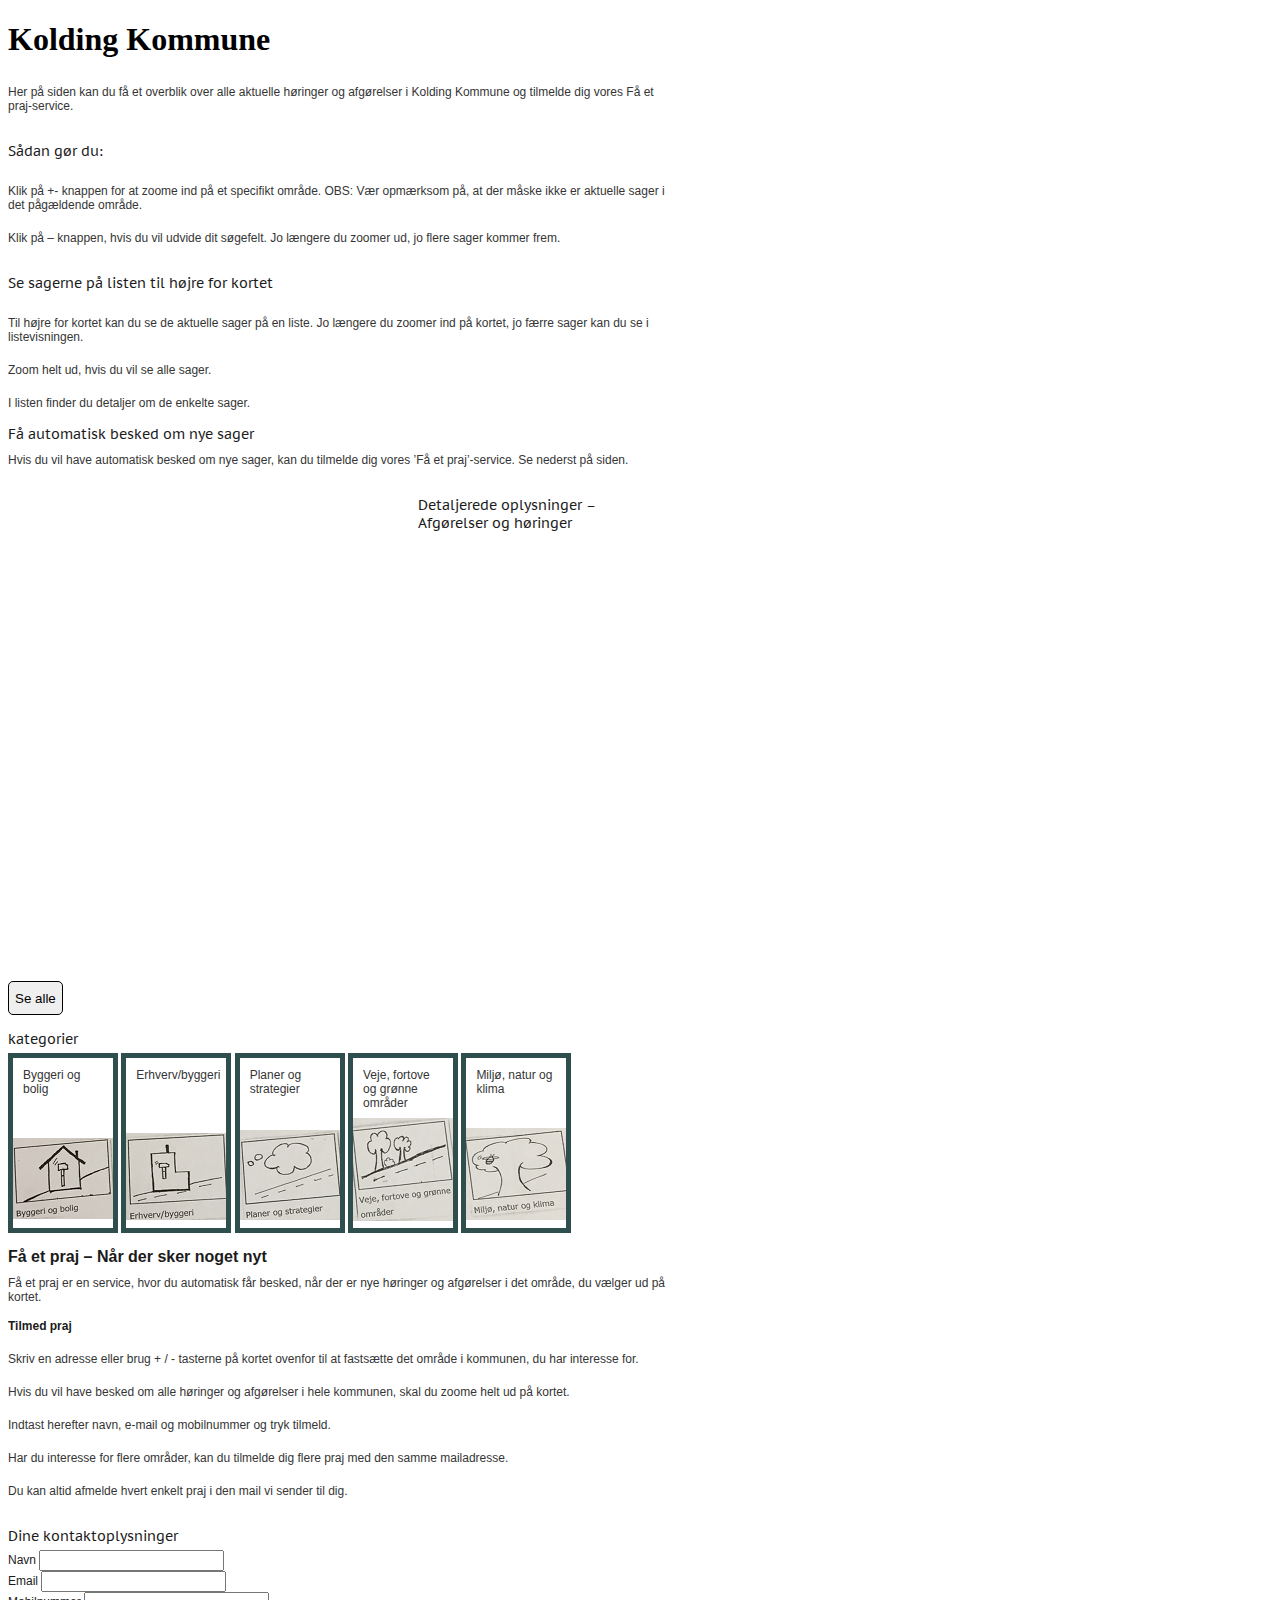
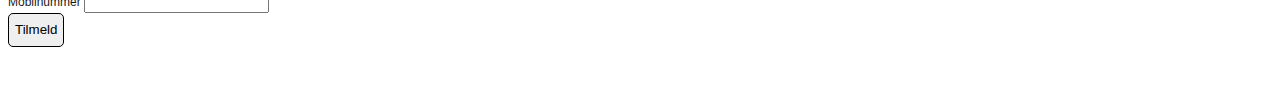
<file: source/faa-et-praj-site/Index.html>
﻿<!DOCTYPE html>
<html>
<head>
    <title>Moder site for få-et-praj-sitet</title>
    <meta charset="utf-8" />
</head>
<body>
    <h1>Kolding Kommune</h1>
    <div id="myPrintArea">
        <h3 style="font-weight: bold; margin-top: 5px; margin-bottom: 5px; float: left; clear: both; padding: 0;"></h3><div>
            <span class="reditem_editor reditem_editor_3">
                <p><iframe src="./faa-et-praj.html" width="700" height="1600" scrolling="No" border="0" style="border: 0;"></iframe></p>
            </span>
        </div><div style="clear: both;">     </div>
    </div>
    <!--<iframe style="width: 700px; height: 1000px" src="faa-et-praj.html" id="faa-et-praj"></iframe>-->
    <script>
        (function () {
            var iframe = document.getElementById("faa-et-praj");
            var parentContainer = "";
            if (window.location.search) {

                iframe.src = iframe.src + window.location.search + "&parentContainer=" + parentContainer;
            } else {
                iframe.src = iframe.src + "?parentContainer=" + window.location.pathname;
            }

        })();
    </script>
</body>
</html>
</file>
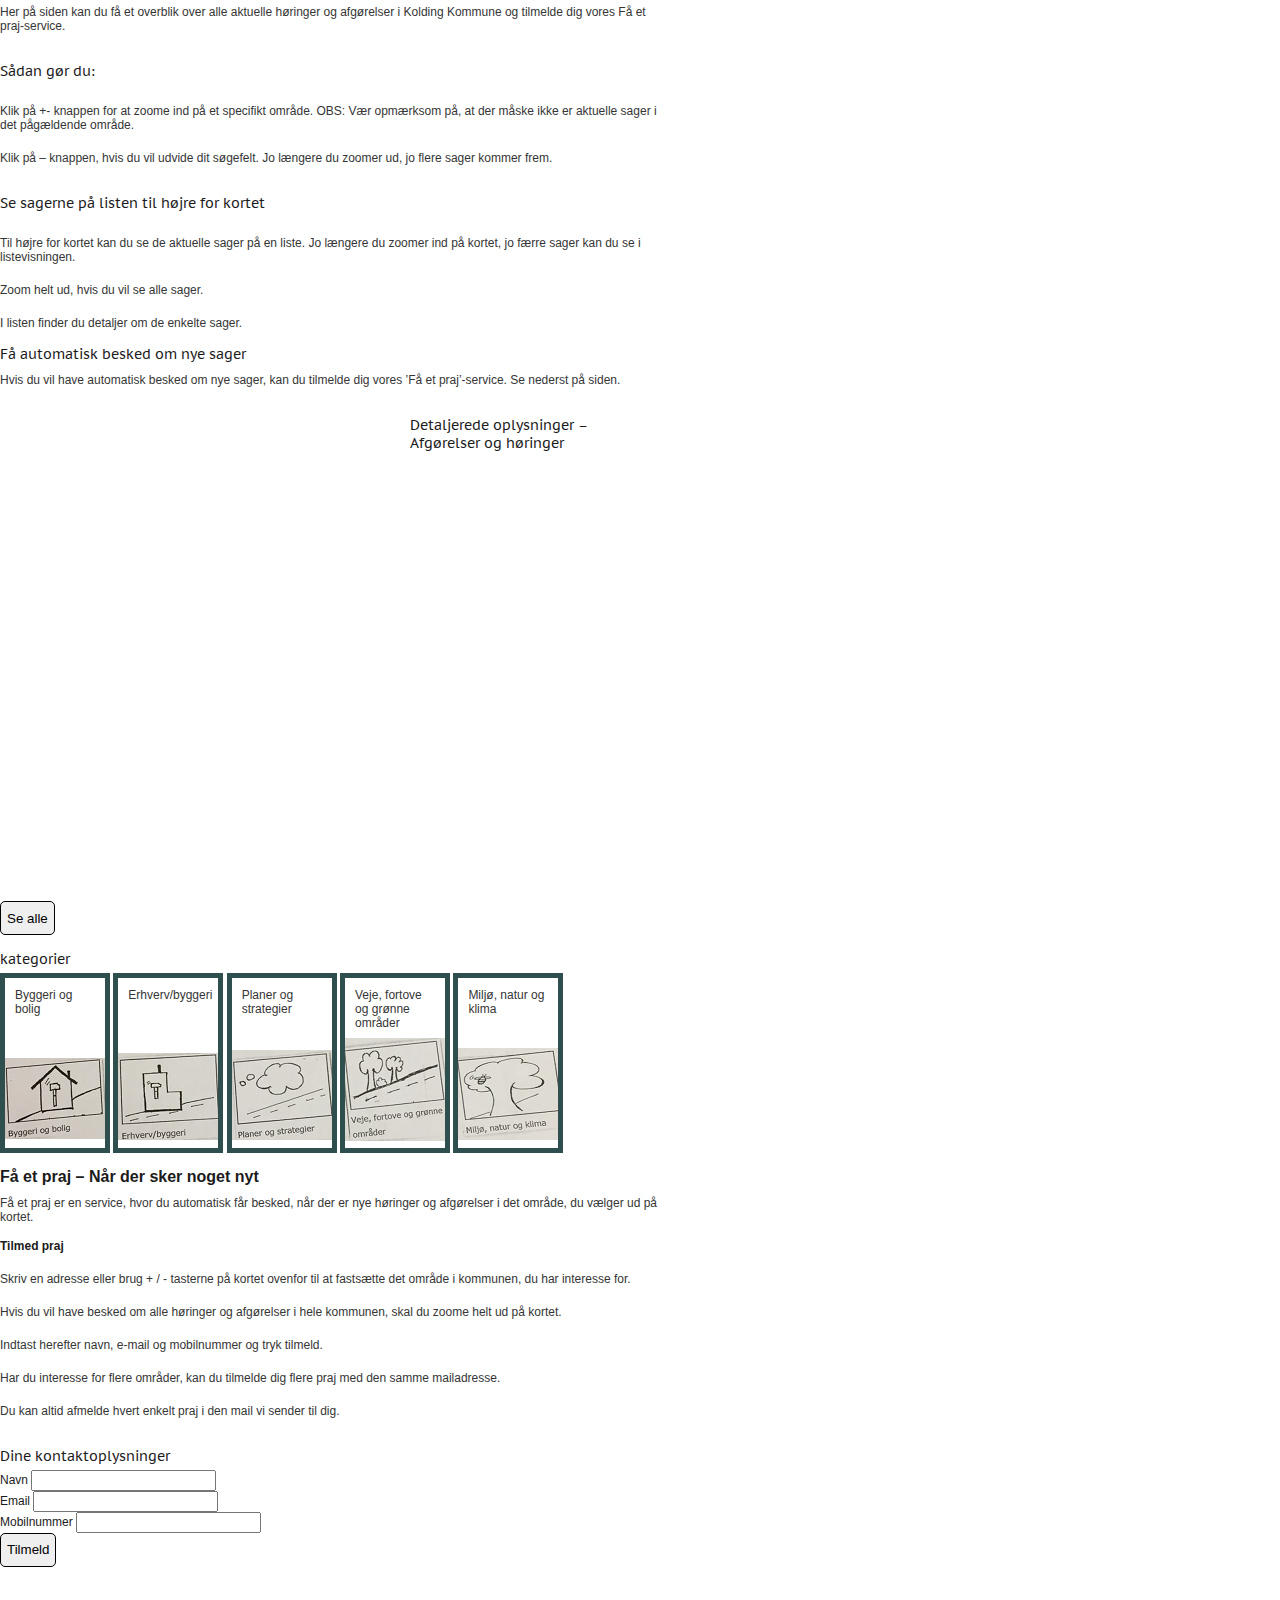
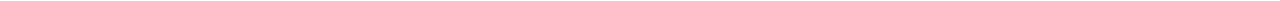
<file: source/faa-et-praj-site/faa-et-praj.html>
﻿<!DOCTYPE html>
<html>
<head>
    <title>Få et praj</title>
    <meta charset="utf-8" />
    <link href="styles/style.css" rel="stylesheet" />
    <link rel="stylesheet" href="https://js.arcgis.com/3.19/dijit/themes/claro/claro.css">
    <link rel="stylesheet" href="https://js.arcgis.com/3.19/esri/css/esri.css">
    <link rel="stylesheet" href="styles/faa_et_praj.css" />
</head>
<body class="esri claro">
    <p>Her på siden kan du få et overblik over alle aktuelle høringer og afgørelser i Kolding Kommune og tilmelde dig vores Få et praj-service.</p>
    <br />
    <h2>Sådan gør du:</h2>
    <br />
    <p>Klik på +- knappen for at zoome ind på et specifikt område. OBS: Vær opmærksom på, at der måske ikke er aktuelle sager i det pågældende område.</p>
    <br />
    <p>Klik på – knappen, hvis du vil udvide dit søgefelt. Jo længere du zoomer ud, jo flere sager kommer frem. </p>
    <br />
    <h2>Se sagerne på listen til højre for kortet</h2>
    <br />
    <p>Til højre for kortet kan du se de aktuelle sager på en liste. Jo længere du zoomer ind på kortet, jo færre sager kan du se i listevisningen.</p>
    <br />
    <p>Zoom helt ud, hvis du vil se alle sager. </p>
    <br />
    <p>I listen finder du detaljer om de enkelte sager.</p>
    <h2>Få automatisk besked om nye sager</h2>
    <p>Hvis du vil have automatisk besked om nye sager, kan du tilmelde dig vores ’Få et praj’-service. Se nederst på siden.</p>
    <br />
    <div id="mapAndTableContainer">
        <section id="mapContainer">
            <div id="viewDiv"></div>
            <button class="prajButton" type="button" id="zoomToMunicipal">Se alle</button>
            <button class="prajButton" type="button" id="saveAtMap">Gem</button>
            <div id="search"></div>
        </section>
        <div id="featureTableContainer" class="claro esri" data-dojo-type="dijit/layout/BorderContainer" data-dojo-props="design:'headline', gutters: false">
            <h2>Detaljerede oplysninger – Afgørelser og høringer</h2>
            <div id="myTableNode"></div>
        </div>
    </div>
    <section id="categories">
        <h2>kategorier</h2>
        <div>
            <input type="checkbox" name="Byggeri og bolig" value="byggeri_og_bolig" id="byggeri_og_bolig" checked="checked" />
            <label for="byggeri_og_bolig">Byggeri og bolig</label>
            <input type="checkbox" name="Erhverv/byggeri" value="erhverv_byggeri" id="erhverv_byggeri" checked="checked" />
            <label for="erhverv_byggeri">Erhverv/byggeri</label>
            <input type="checkbox" name="Planer og strategier" value="planer_og_strategier" id="planer_og_strategier" checked="checked" />
            <label for="planer_og_strategier">Planer og strategier</label>
            <input type="checkbox" name="Veje, fortove og grønne områder" value="veje_fortove_og_groenne_omraader" id="veje_fortove_og_groenne_omraader" checked="checked" />
            <label for="veje_fortove_og_groenne_omraader">Veje, fortove og grønne områder</label>
            <input type="checkbox" name="Miljø, natur og klima" value="miljoe_natur_og_klima" id="miljoe_natur_og_klima" checked="checked" />
            <label for="miljoe_natur_og_klima">Miljø, natur og klima</label>
        </div>
    </section>

    <h1>Få et praj – Når der sker noget nyt</h1>
    <p>Få et praj er en service, hvor du automatisk får besked, når der er nye høringer og afgørelser i det område, du vælger ud på kortet.</p>
    <br />

    <label for="showBorgerAbb" id="labelForShowBorgerAbb"><b>Tilmed praj</b></label>
    <input type="checkbox" name="showBorgerAbb" id="showBorgerAbb" onclick="if (this.checked) { showHideAbbSection(true) } else { showHideAbbSection(false) }" />
    <section id="borgerAbbSection">
        <br />
        <p>Skriv en adresse eller brug + / - tasterne på kortet ovenfor til at fastsætte det område i kommunen, du har interesse for.</p>
        <br/>
        <p>Hvis du vil have besked om alle høringer og afgørelser i hele kommunen, skal du zoome helt ud på kortet. </p>
        <br/>
        <p>Indtast herefter navn, e-mail og mobilnummer og tryk tilmeld. </p>
        <br />
        <p>Har du interesse for flere områder, kan du tilmelde dig flere praj med den samme mailadresse.</p>
        <br />
        <p>Du kan altid afmelde hvert enkelt praj i den mail vi sender til dig.</p>
        <br />
        <input class="prajButton" type="button" value="Slet praj" id="deletePraj" />
        <h2>Dine kontaktoplysninger</h2>
        <label for="name">Navn</label>
        <input type="text" value="" id="name" />
        <br />
        <label for="email">Email</label>
        <input type="email" value="" id="email" />
        <br />
        <label for="phone">Mobilnummer</label>
        <input type="tel" value="" id="phone" />
        <br />
        <input class="prajButton" type="button" value="Tilmeld" id="createPraj" />
        <input class="prajButton" type="button" value="Gem" id="updatePraj" />
        <br />
        <label for="objectId" id="objectIdLabel">objectId</label>
        <input type="text" value="" id="objectId" />
        <label for="globalId" id="globalIdLabel">globalId</label>
        <input type="text" value="" id="globalId" />
        <br />
        <h2 id="userMessage"></h2>
        <a href="" id="prajLink"></a>
    </section>
    <script src="scripts/querystring_extract.js"></script>
    <script src="https://js.arcgis.com/3.19/"></script>
    <script src="scripts/faa_et_praj.js"></script>
</body>
</html>
</file>
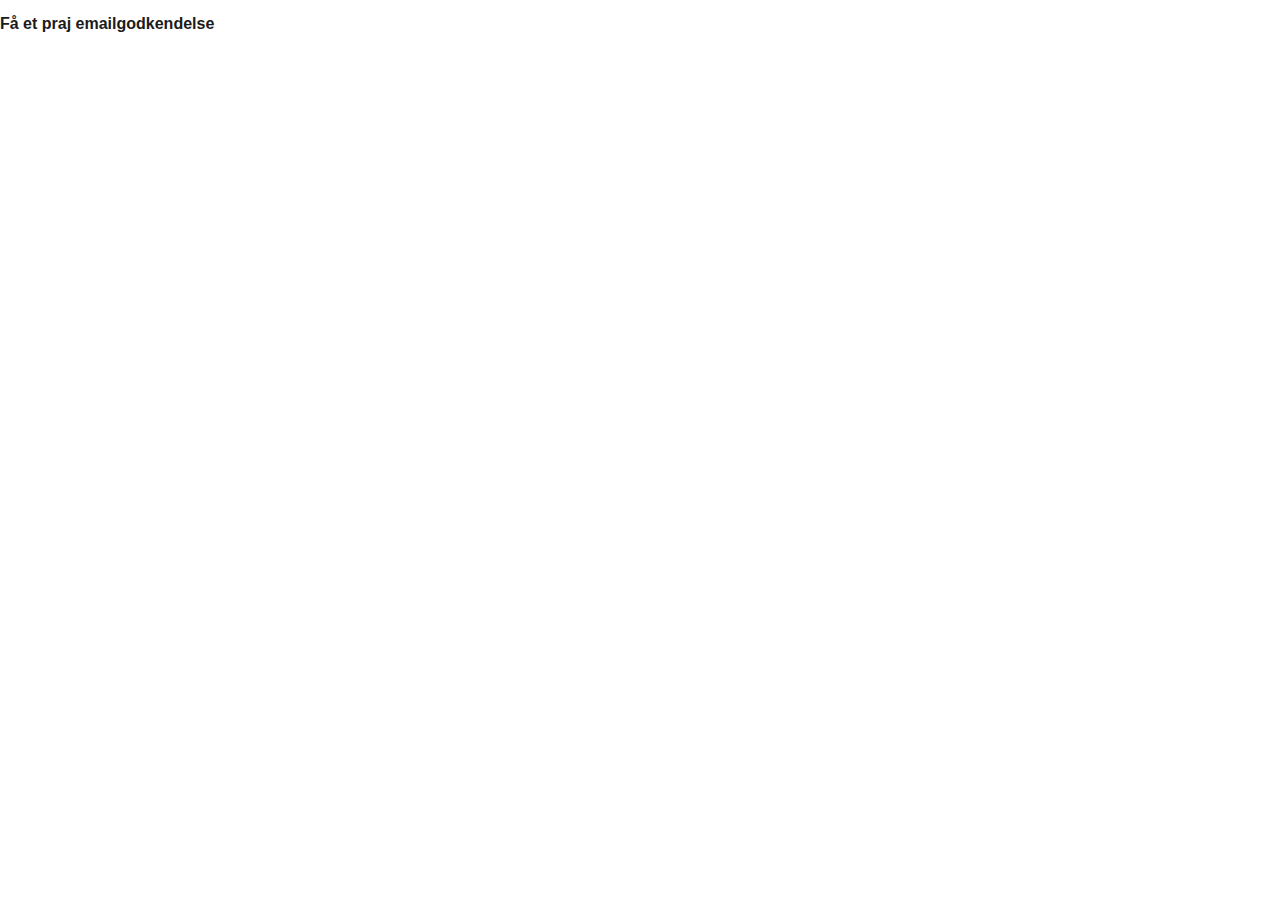
<file: source/faa-et-praj-site/modtag-godkendelse.html>
﻿<!DOCTYPE html>
<html>
<head>
    <title>få et praj - modtag borger acceptmail</title>
    <link href="styles/style.css" rel="stylesheet" />
    <link rel="stylesheet" href="styles/faa_et_praj_modtag_godkendelse.css" />
    <meta charset="utf-8" />
</head>
<body>
    <h1>Få et praj emailgodkendelse</h1>
    <div id="tilmelding-godkendt">
        <h2>Dit praj er nu aktivt</h2>

        <p>Vi har nu modtaget din godkendelse af tilmeldingen til Få et praj. </p>
        <p>Du vil fremover modtage en mail fra os når der sker nyt i dit lokalområde. Du kan til enhver tid afmelde servicen ved at trykke på Afmeld i de mails du modtager fra os.</p>
        <p>Med venlig hilsen</p>
        <br />
        <p>
            Kolding Kommune
        </p>
        <p>
            By- og Udviklingsforvaltningen
        </p>
    </div>
    <div id="tilmelding-fejlet">
        <h2>Tilmeldingen til Få et praj fejlede</h2>
        <p>Der er desværre opstået en fejl i forbindelse med din tilmelding til Få et praj.</p>
        <p>Prøv at oprette dit praj igen. </p>
        <p>Med venlig hilsen</p>
        <br />
        <p>
            Kolding Kommune
        </p>
        <p>
            By- og Udviklingsforvaltningen
        </p>
    </div>
    <script src="scripts/querystring_extract.js"></script>
    <script src="https://js.arcgis.com/3.19/"></script>
    <script src="scripts/modtag-godkendelse.js"></script>
</body>
</html>
</file>
<file: source/faa-et-praj-site/styles/style.css>
@import url(https://fonts.googleapis.com/css?family=PT+Sans+Caption:400,700);

html {
  height: 100%;
  margin: 0;
  padding: 0;
  font-size: 12px;
  color: #1b1b1b;
  font-family: Verdana, Geneva, sans-serif;
  /*font-family: Arial, Helvetica, sans-serif;*/

}
a {
  outline: 0 none;
}
  .mod_slider_text
  {
    text-align: center;
  }

body {
  padding: 0;
  margin: 0;
  text-align: left;
  height: 100%;
  font-size: 12px;
  color: #1b1b1b;
  font-family: Verdana, Geneva, sans-serif;
  /*font-family: Arial, Helvetica, sans-serif;*/
}
#kolding-body {
  background-color: black;
}
fieldset {
  border: 0;
  padding: 0;
  margin: 0;
}
p {
  font-weight: normal;
  font-style: normal;
  padding: 0;
  margin: 0;
  padding-top: 5px;
}
fieldset,
p,
td,
div {
  font-size: 12px;
  color: #353535;
  font-family: Verdana, Geneva, sans-serif;
  /*font-family: Arial, Helvetica, sans-serif;*/

}
.redcontent_page_design_section p {
  line-height: 16px;
}
.contentheading,
.componentheading,
h1 {
  padding: 0;
  margin: 0;
  padding-top: 15px;
  padding-bottom: 5px;
  font-size: 16px;
  color: #1b1b1b;
  font-family: Verdana, Geneva, sans-serif;
  /*font-family: Arial, Helvetica, sans-serif;*/

}
h2,
h3 {
  padding: 0;
  margin: 0;
  padding-top: 15px;
  padding-bottom: 5px;
  font-size: 14px;
  color: #1b1b1b;
  font-family: 'PT Sans Caption', sans-serif;
  font-weight: 400;
}
h4,
h5 {
  font-size: 14px;
  color: #353535;
  font-family: Verdana, Geneva, sans-serif;
  font-weight: bold;
}
a:link,
a:visited {
  /*font-size: 12px;*/
  color: black;
  font-style: normal;
  font-weight: normal;
  text-decoration: none;
}
a:hover,
a:active {
  text-decoration: underline;
}
form {
  padding: 0;
  margin: 0;
  display: inline;
}
img {
  border: 0;
  padding: 0;
  margin: 0;
}
#wrapper {
  width: auto;
  height: 100%!important;
  _height: auto !important;
  height: auto !important;
  min-height: 100%!important;
  margin: 0 auto;
}
/* --- Menu - Main Horizontal --- */
#js-mainnav {
  background: none;
  border-top: 0px;
  font-family: 'PT Sans Caption', sans-serif;
  font-weight: 400;
  padding-left: 5px;
  position: static;
}
ul.level0 li.mega {
  display: block;
  float: left;
  margin: 0;
  padding: 0;
  font-family: 'PT Sans Caption', sans-serif;
  font-weight: 400;
  background: none !important;
}
ul.level0 li.no-link{
  float: right;
  text-align: right;
  width: auto;
}
ul.level0 li.last a.no-link{
  font-size: 11px !important;
  width: 100% !important;
  margin-right: -9px !important;
  margin-top: 9px !important;
  cursor: default !important;
}
ul.level0 li.no-link a span{
  border: 1px solid #8d8d8d;
  display: inline !important;
  padding: 5px 7px 5px 7px;
  text-transform: none;
}
ul.level0 li.mega a.mega {
  border: 0px;
  color: #ffffff;
  display: block;
  font-weight: normal;
  line-height: normal;
  font-size: 24px;
  margin: 0;
  padding: 5px 30px;
  text-decoration: none;
  text-transform: uppercase;
  font-family: 'PT Sans Caption', sans-serif;
  font-weight: 400;
  letter-spacing: 1px;
  cursor: pointer;
}

ul.megamenu.level1
{
  margin: 10px 0px;
}
ul.level0 li.mega.haschild-over a {
  /*background: url(../images/megamenu-trekant.png) no-repeat center bottom;*/
  /*height: 33px;*/
}
.childcontent-inner {
  background-color: transparent;
  border: 0px;
  padding-bottom: 0px;
  padding-left: 0px;
  padding-right: 0px;
  width: 100% !important;
}
.group-title {
  border-bottom: 0px solid #006699;
}
.group-title .menu-title {
  color: #fff;
  text-transform: none;
  font-weight: normal;
  font-size: 12px;
}
ul.level1 li.mega div.group,
ul.level1 li.mega div.group div.group-content,
ul.level1 li.mega div.group div.group-content ul.level1,
ul.level1 li.mega div.group div.group-title,
ul.level1 li.mega div.group div.group-title a,
ul.level1 li.mega div.group div.group-title a span.menu-title {
  padding: 0;
  margin: 0;
}
ul.level0 li.haschild a.mega span.menu-title,
ul.level0 li.haschild-over a.mega span.menu-title {
  background: none;
  padding-left: 0px;
}
ul.level1 li.mega {
  border-top: 0px dotted #003652;
  background: none;
}
ul.level1 li.mega a.mega {
  width: 200px;
  border: 0px;
  color: #ffffff;
  display: block;
  font-weight: normal;
  line-height: normal;
  font-size: 12px;
  line-height: 25px;
  height: 25px;
  margin: 0;
  padding: 0;
  text-decoration: none;
  text-transform: none;
  font-family: Verdana, Geneva, sans-serif;
  letter-spacing: 0px;
  cursor: pointer;
  text-align: left;
  background: url(../images/arrow-white-right.png) no-repeat 0px 9px !important;
  padding-left: 13px !important;
}
ul.level0 li.mega div.group-title a.mega.design {
  background: none !important;
}
ul.level1 li.situation {
  background: url(../images/mega-direkte-black.png) no-repeat 0px 6px !important;
  position: relative;
  margin-top: -25px;
}
ul.level1 li.design {
/*  background: url(../images/mega-design.png) no-repeat 0px 6px !important; */
  position: relative;
  margin-top: -25px;
}
ul.level1 li.situation a.situation {
  background: none !important;
  padding-left: 0 !important;
  cursor: default;
}
ul.level1 li.situation div.group-title a.situation span.menu-title,
ul.level1 li.design div.group-title a.design span.menu-title {
  display: none;
}
/* --- Menu - Top Horizontal --- */
#top-menu-bar ul.joomla-nav {
  padding: 0 0 0 0;
  margin: 0;
  list-style-type: none;
  text-align: right;
}
#top-menu-bar ul.joomla-nav li {
  padding: 0;
  margin: 0;
  display: inline;
}
#top-menu-bar ul.joomla-nav li a {
  text-align: center;
  text-decoration: none;
  line-height: 13px;
  font-size: 12px;
  font-weight: normal;
  font-style: normal;
  letter-spacing: 0px;
  padding-left: 5px;
  padding-right: 3px;
  padding-top: 2px;
  text-transform: none;
  color: #000000;
  background: none;
  font-family: 'PT Sans Caption', sans-serif;
  font-weight: 400;
}
#top-menu-bar ul.joomla-nav li a.red-css {
  text-transform: uppercase;
  margin-right: -2px;
}
#top-menu-bar ul.joomla-nav li a:hover,
#top-menu-bar ul.joomla-nav li#current.active a,
#top-menu-bar ul.joomla-nav li.parent.active a {
  text-align: center;
  text-decoration: underline;
  line-height: 13px;
  font-weight: normal;
  color: #000000;
}
/* --- Menu - Generic Horizontal --- */
.moduletable_mainmenu h3 {
  padding-top: 0;
  font-size: 26px;
  font-weight: bold;
  text-transform: uppercase;
  color: #1b1b1b;
}
ul.joomla-nav_h {
  padding: 0;
  margin: 0;
  list-style-type: none;
  text-align: left;
  background: url(../images/opacity.png) repeat top left transparent;
  min-height: 12px;
  display: table;
}
ul.joomla-nav_h ul {
  margin-left: 0px;
  padding-left: 0px;
}

ul.joomla-nav_h ul li#current.parent
{
  border-bottom: 1px solid #ccc;
  border-top: 1px solid #ccc;
}

ul.joomla-nav_h li.selected.parent a,
ul.joomla-nav_h li#current a {
  display: none;
}
ul.joomla-nav_h li#current.parent {
  padding: 10px;
}
ul.joomla-nav_h li#current li {
  float: left;
  display: block;
  width: 218px;
  margin-left: 0px;
  padding-right: 25px;
}
ul.joomla-nav_h li#current li a {
  display: block;
  margin-left: 0px;
  line-height: 16px !important;
  padding-top: 1px;
} 
ul.joomla-nav_h li a {
  padding: 0;
  margin: 0;
  text-align: left;
  text-decoration: none;
  line-height: 19px !important;
  display: block;
  font-family: 'PT Sans Caption', sans-serif;
  font-weight: 400 !important;
  font-size: 12px;
  font-style: normal !important;
  color: #161616;
  background: url(../images/arrow-black-right.png) no-repeat 0px 4px;
  padding-left: 15px;
  margin-left: 0px;
  padding-bottom: 6px !important;
}
a.dk_toggle {
  max-width: 150px;
  padding: 6px 46px 6px 9px;
  letter-spacing: 0.5px;
}
ul.joomla-nav_h li a:hover,
ul.joomla-nav_h li#current.active a,
ul.joomla-nav_h li.parent.active a {
  text-align: left;
  text-decoration: underline;
  line-height: 19px !important;
  display: block;
  color: #161616;
}
/* --- Menu - Generic Vertical --- */
ul.joomla-nav_v {
  padding: 0;
  margin: 0;
  list-style-type: none;
}
ul.joomla-nav_v li a {
  text-align: left;
  text-decoration: none;
  display: block;
  font-size: 14px;
  font-weight: bold;
  font-style: normal;
  color: #000000;
  padding-top: 5px;
  padding-bottom: 3px;
  padding-left: 12px;
}
ul.joomla-nav_v li a:hover,
ul.joomla-nav_v li#current.selected a,
ul.joomla-nav_v li.selected.parent a {
  text-align: left;
  text-decoration: underline;
  display: block;
  color: #59595b;
}
ul.joomla-nav_v li ul {
  list-style-type: none;
  padding-left: 10px;
  margin-left: 10px;
}
ul.joomla-nav_v li ul li a {
  background-color: transparent;
  font-weight: normal;
  background: none;
  padding-top: 0px;
  padding-bottom: 3px;
  padding-left: 0px;
  margin-left: 0px;
}
ul.joomla-nav_v li ul li a:hover,
ul.joomla-nav_v li.parent.active ul li a:hover,
ul.joomla-nav_v li#current.parent.active ul li a:hover {
  background-color: transparent;
  font-weight: normal;
  text-decoration: underline;
  color: #59595b;
}
ul.joomla-nav_v li.parent.active ul li a,
ul.joomla-nav_v li#current.parent.active ul li a {
  color: #59595b;
  background-color: transparent;
  text-decoration: none;
}
ul.joomla-nav_v li.selected.parent ul li#current.selected.parent a {
  color: #59595b;
  background-color: transparent;
  text-decoration: underline;
}
/* --- Menu - Footer --- */
/* --- Menu - Generic Vertical --- */
ul.joomla-nav_footer {
  padding: 0;
  margin: 0;
  list-style-type: none;
}
ul.joomla-nav_footer li a {
  text-align: left;
  text-decoration: none;
  display: block;
  font-size: 14px;
  line-height: 17px;
  font-weight: bold;
  font-style: normal;
  color: #ffffff;
  padding-top: 0px;
  padding-bottom: 3px;
  padding-left: 0px;
}
ul.joomla-nav_footer li a:hover {
  text-align: left;
  text-decoration: underline;
  display: block;
  color: #ffffff;
}
ul.joomla-nav_footer li ul {
  list-style-type: none;
  padding-left: 0px;
  margin-left: 0px;
}
ul.joomla-nav_footer li ul li a {
  background-color: transparent;
  font-size: 11px;
  line-height: 17px;
  font-weight: normal;
  background: none;
  padding-top: 0px;
  padding-bottom: 0px;
  padding-left: 0px;
  margin-left: 0px;
}
ul.joomla-nav_footer li ul li a:hover,
ul.joomla-nav_footer li.parent.active ul li a:hover,
ul.joomla-nav_footer li#current.parent.active ul li a:hover {
  background-color: transparent;
  font-weight: normal;
  text-decoration: underline;
  color: #ffffff;
}
ul.joomla-nav_footer li.parent.active ul li a,
ul.joomla-nav_footer li#current.parent.active ul li a {
  color: #ffffff;
  background-color: transparent;
  text-decoration: none;
}
ul.joomla-nav_footer li.selected.parent ul li#current.selected.parent a {
  color: #59595b;
  background-color: transparent;
  text-decoration: none;
}
/* --- head --- */
#head-wrapper {
  min-height: 191px !important;
  _height: auto !important;
  height: auto !important;
  width: auto;
  margin: 0 auto;
  text-align: center;
  background: url(../images/bg-header.jpg) repeat-x top left;
}
#header {
  /*min-height: auto; */
  min-height: 191px !important;
  _height: auto !important;
  height: auto !important;
  margin: 0;
  padding: 0;
  margin: 0 auto;
  border: none;
}
#header-left {
  margin: 10px 0 6px 0 !important;
  width: auto !important;
  height: auto !important;
}
#header-center {
  width: auto !important;
  float: right !important;
}
#header-right {
  width: 100% !important;
  height: 51px;
  display: -webkit-box;
  display: -moz-box;
  display: -ms-flexbox;
  display: -webkit-flex;
  display: flex;
  align-items: center;
}
#header-left,
#header-center,
#header-right {
  float: left;
  margin: 0;
  padding: 0;
}
#main-menu-bar,
#top-menu-bar {
  float: left;
  margin: 0;
  padding: 0;
  _height: auto !important;
  height: auto !important;
  position: relative;
  z-index: 50;
}
div.moduletable_logo,
div.moduletable_logo p {
  margin: 0;
  padding: 0;
}
div.moduletable_logo img,
div.moduletable_logo p img {
  margin: 0;
  padding: 0;
  padding-top: 25px;
}
/* --- head modules --- */
div.moduletable_logo-image,
div.moduletable_logo-image p,
div.moduletable_logo-image p a {
  margin: 0;
  padding: 0;
}
div.moduletable_logo-image img,
div.moduletable_logo-image p img,
div.moduletable_logo-image p a img {
  margin: 0;
  padding: 0;
  float: left;
}
div.moduletable_logo-text {
  margin: 0;
  padding: 0;
  width: 160px;
  height: 85px;
  float: left;
}
div.moduletable_logo-text p,
div.moduletable_logo-text p a {
  margin: 0;
  padding: 0;
}
div.moduletable_logo-text img,
div.moduletable_logo-text p img,
div.moduletable_logo-text p a img {
  margin: 0;
  padding: 0;
  padding-top: 20px;
  padding-bottom: 17px;
  padding-left: 5px;
  padding-right: 5px;
  float: left;
}
div.moduletable_search-top {
  margin: 0;
  padding: 0;
  width: 100%;
  height: 80px;
  float: right;
  text-align: right;
}
div.moduletable_search-top div.search_search-top {
  margin: 0;
  padding: 0;
  width: 100%;
  height: 60px;
  background: none;
}
div.moduletable_search-top div.search_search-top input#mod-search-searchword.inputbox_search-top {
  margin: 0;
  border: 0;
  padding-top: 2px;
  padding-bottom: 2px;
  padding-left: 10px;
  padding-right: 10px;
  width: 197px;
  height: 25px;
  font-size: 11px;
  line-height: 25px;
  color: #555555;
  background-color: #d0d0d0;
}
div.moduletable_search-top div.search_search-top input.button_search-top {
  margin: 0;
  padding: 0;
  border: 0;
  width: 35px;
  height: 29px;
  background-color: #d0d0d0;
  line-height: 30px;
  text-transform: uppercase;
  font-size: 13px;
  font-weight: bold;
  color: #f2f2f2;
  letter-spacing: 1px;
  cursor: pointer;
}
/* -- main -- */
#main-wrapper {
  width: auto;
  _height: auto !important;
  height: auto !important;
  margin: 0 auto;
  background: #ededed;
}
#main {
  _height: auto !important;
  height: auto !important;
  display: block;
  text-align: left;
  margin: 0 auto;
  padding: 0;
  border: none;
}
#left-space,
#content-left-space,
#content-right-space,
#right-space {
  _height: auto !important;
  height: auto !important;
  float: left;
}
#top-space {
  float: left;
  padding: 0;
  margin: 0;
}
#bottom-space {
  clear: left;
  padding: 0;
  margin: 0;
  line-height: 0;
}
#left,
#right {
  float: left;
  _height: auto !important;
  height: auto !important;
  float: left;
  margin: 0;
  padding: 0;
  display: block;
}
#main-top-bar,
#main-bottom-bar {
  _height: auto !important;
  height: auto !important;
  float: left;
  margin: 0;
  padding: 0;
}
.breadcrumbs span,
.breadcrumbs a.pathway {
  font-size: 10px;
  color: #161616;
}
.breadcrumbs-title {
  float: left;
  width: 100%;
}
.breadcrumbs-title h1 {
  padding: 0;
  margin: 0;
  padding-bottom: 10px;
  font-size: 26px;
  font-weight: normal;
  text-transform: uppercase;
}
.breadcrumbs-back {
  padding: 0;
  margin: 0;
  font-family: 'PT Sans Caption', sans-serif;
  font-weight: 400;
  float: right;
  width: auto;
  height: 16px;
  font-size: 12px;
  color: #1d1d1d;
  text-align: right;
  display: block;
  padding-top: 13px;
}
.breadcrumbs-back a.pathway {
  color: black;
  text-decoration: underline;
  font-family: 'PT Sans Caption', sans-serif;
  font-weight: 400;
  font-size: 12px;
}
.breadcrumbs-back div {
  background: url(../images/arrow-back.png) no-repeat left center !important;
  padding-left: 25px;
  font-family: 'PT Sans Caption', sans-serif;
  font-weight: 400;
  font-size: 12px;
  color: #1d1d1d;
}
#breadcrumbs .breadcrumbs-back div {
  background: url(../images/arrow-back.png) no-repeat left -2px;
}
/* -- Frontpage content  -- */
#frontpage-content-wrapper {
  float: left;
  _height: auto !important;
  height: auto !important;
  margin: 0;
  padding: 0;
  overflow: hidden;
  text-align: left;
}
#frontpage,
#frontpage-2,
#frontpage-3,
#frontpage-4 {
  float: left;
  _height: auto !important;
  height: auto !important;
  margin: 0;
  padding: 0;
}
/* -- content  -- */
#content-wrapper {
  float: left;
  _height: auto !important;
  height: auto !important;
  margin: 0;
  padding: 0;
  overflow: hidden;
  text-align: left;
  width: 715px;
}
#content-wrapper.span12 {
  width: 990px;
}
#content-wrapper.span12 #content-top,
#content-wrapper.span12 #content-bottom,
#content-wrapper.span12 #content {
  width: 100%;
}
#content-top,
#content-bottom,
#content {
  float: left;
  margin: 0;
  padding: 0;
}
td.buttonheading {
  padding: 0;
}
body.contentpane {
  width: 100%;
  margin: 10px;
  line-height: 1.4em;
  text-align: left;
}

body.contentpane #cookieMessageContainer
{
  display: none;
}

#content ul.actions {
  float: right;
  margin-top: -20px;
}
#content ul.pagenav li,
#content div.item-page ul.actions li {
  display: inline;
}
#content a{
  text-decoration: underline;
}
/* -- footer -- */
#footer-wrapper {
  width: auto;
  _height: auto !important;
  height: auto !important;
  margin: 0 auto;
  position: relative;
  clear: both;
  background-color: black;
  margin-top: -4px;
}
#footer {
  margin: 0;
  padding: 0;
  margin: 0 auto;
  border: none;
}
.moduletable_footer,
.moduletable_footer div,
.moduletable_footer p,
.moduletable_footer a {
  padding-top: 4px;
  text-align: center;
  font-size: 10px;
}
/* -- footer Modules -- */
.moduletable_footer-1 {
  width: 197px;
  min-height: 280px;
  float: left;
  margin-top: 34px;
}
.moduletable_footer-2 {
  width: 198px;
  min-height: 280px;
  float: left;
  margin-top: 34px;
}
.moduletable_footer-3 {
  width: 196px;
  min-height: 280px;
  float: left;
  margin-top: 34px;
}
.moduletable_footer-4 {
  width: 150px;
  min-height: 280px;
  float: left;
  margin-top: 34px;
  padding-right: 46px;
}
.moduletable_footer-5 {
  width: 173px;
  min-height: 280px;
  float: left;
  margin-top: 34px;
  color: #ffffff;
}
.moduletable_footer-5 h3 {
  padding-bottom: 5px !important;
}
.moduletable_footer-5 h3:nth-child(2) {
  padding-top: 9px;
  padding-bottom: 6px !important;
}
.moduletable_footer-5 p {
  line-height: 24px !important;
}
.moduletable_footer-5 p,
.moduletable_footer-5 p a {
  color: #ffffff;
  font-size: 11px;
  line-height: 17px;
  padding-top: 0px;
  padding-bottom: 0px;
}
.moduletable_footer-5 h3 {
  color: #ffffff;
  font-size: 14px;
  line-height: 17px;
  font-weight: bold;
  padding-top: 0px;
  padding-bottom: 3px;
}
/* --- Standard Module Styling --- */
div.custommod-wrapper_2box,
div.module_2box,
div.moduletable_2box {
  width: 48%;
  margin-left: 10px;
  margin-bottom: 10px;
  float: left;
}
div.custommod-wrapper_3box,
div.module_3box,
div.moduletable_3box {
  width: 32%;
  margin-left: 10px;
  margin-bottom: 10px;
  float: left;
}
div.custommod-wrapper_4box,
div.module_4box,
div.moduletable_4box {
  width: 23%;
  margin-left: 15px;
  margin-bottom: 10px;
  float: left;
}
div.custommod-wrapper_clear,
div.module_clear,
div.moduletable_clear {
  margin: 0;
  padding: 0;
}
/* --- Custom Left Module Styling --- */
/* --- Custom Right Module Styling --- */
div.custommod-wrapper {
  margin: 0;
  padding: 0;
  width: 265px;
}
div.custommod-wrapper div.custommod-top {
  margin: 0;
  padding: 0;
  width: 265px;
  height: 35px;
  background: url(../images/module-top.png) no-repeat 0px 0px;
  text-align: center;
}
div.custommod-wrapper div.custommod-top h3 {
  margin: 0;
  padding: 0;
  padding-top: 10px;
  font-size: 13px;
  line-height: 15px;
  font-weight: bold;
  color: #ffffff;
  text-align: center;
}
div.custommod-wrapper div.custommod-midt {
  margin: 0;
  padding: 0;
  padding-top: 5px;
  padding-bottom: 10px;
  padding-left: 30px;
  padding-right: 30px;
  width: 205px;
  background: url(../images/module-middle.png) repeat-y 0px 0px;
}
div.custommod-wrapper div.custommod-bund {
  margin: 0;
  padding: 0;
  width: 265px;
  height: 17px;
  background: none;
}
#right div.custommod-wrapper div.custommod-midt.kontakt {
  padding-bottom: 0px;
}
div.custommod-midt.kontakt {
  height: 100px;
  padding-bottom: 0px;
}
div.custommod-midt.kontakt p img {
  position: relative;
  margin-top: -27px;
  margin-right: -25px;
  margin-bottom: -2px;
}
div.custommod-midt.kontakt p a {
  font-size: 13px;
  line-height: 16px;
  font-weight: normal;
  color: black;
  text-decoration: underline;
}
#right div.custommod-wrapper div.custommod-bund.kontakt,
#right div.custommod-wrapper div.custommod-bund.digitalpost {
  height: 33px !important;
}
div.custommod-midt.kontakt p a.kontakt {
  background: url(../images/arrow-red.png) no-repeat 0px 5px;
  padding-left: 13px;
  color: #353535;
  font-weight: bold;
  text-decoration: none;
}

#right div.custommod-wrapper div.service a {
    text-decoration: none !important;
}
#right div.custommod-wrapper div.custommod-midt a {
    word-wrap: break-word;
    text-decoration: none;
}
#right div.custommod-wrapper div.custommod-midt.kontakt a {
    word-wrap: break-word;
    position: absolute;
	font-size: 11px;
	text-decoration: underline;
}
#right div.custommod-wrapper div.custommod-midt a:hover {
    text-decoration: underline !important;
}

/* --- Custom Content Module Styling --- */
/* --- Custom Main-Bar Module Styling --- */
/* --- com_search view --- */
.search_pagination {
  width: 99%;
  height: 20px;
  display: block;
}
div.search_header span.small {
  font-style: italic;
}
div.search_header a {
  font-weight: bold;
}
div.search_content {
  padding-bottom: 10px;
}
/* TOC */
table.contenttoc {
  float: right;
}
/* Tooltips */
.tool-tip {
  float: left;
  background: #fff;
  border: 1px solid #D4D5AA;
  padding: 5px;
  max-width: 200px;
  text-align: left;
}
.tool-title {
  padding: 0;
  margin: 0;
  font-size: 100%;
  font-weight: bold;
  margin-top: -15px;
  padding-top: 15px;
  padding-bottom: 5px;
  background: url(../../system/images/selector-arrow.png) no-repeat;
}
.tool-text {
  font-size: 100%;
  margin: 0;
}
.fancybox-opened .fancybox-title {
  display: none;
}
.clear {
  clear: both;
}

/*** SÃ¸ge resultater ***/
.search-result {
  float: left;
  margin-bottom: 25px;
  width: 100%;
  clear: both;
}
.search-result a {
  font-size: 18px;
}
.search-result-count {
  float: left;
  width: 100%;
  margin-top: 5px;
  margin-bottom: 5px;
}
.search-result-currentpage {
  float: left;
  width: 100%;
  margin-top: 5px;
  margin-bottom: 10px;
}
.moduletable_slide > h3 {
  display: none;
}
.camera_caption {
  right: 0;
  width: 50%;
  background: #ffffff;
  -moz-opacity: 0.90 !important;
  opacity: 0.90 !important;
  margin: 0 10px 10px 0;
  -webkit-border-radius: 5px;
  -moz-border-radius: 5px;
  border-radius: 5px;
}
#camera_wrap_175 .camera_caption > div {
  color: #353535;
  font-family: Verdana, Geneva, sans-serif;
  font-size: 12px;
  -moz-opacity: 1 !important;
  opacity: 1 !important;
}
.pagination.list ul li {
  float: left;
  list-style: none !important;
  margin: 0 !important;
  padding: 0 !important;
  margin-right: 20px !important;
  margin-left: -2px !important;
}
.pagination.list ul li a {
  font-weight: bold;
}
.pagination.list .counter {
  clear: left;
  width: auto;
  height: auto;
  padding-top: 10px;
}
/*add*/
#header {
  /*position: relative;*/
}
#header-right .moduletable {
  /*position: absolute;
  right: 0;
  top: 126px;*/
}
#js-meganav {
  height: 100% !important;
}
ul.maximenuck {
  padding-left: 0;
  margin: 0;
}
ul.maximenuck li.level1 {
  display: block;
  float: left;
  font-family: 'PT Sans Caption', sans-serif;
  font-weight: 400;
  margin: 0;
  padding: 0;
  float: left;
}
ul.maximenuck li.level1 a {
  color: #fff;
  height: 55px;
  border: 0 none;
  color: #ffffff;
  cursor: pointer;
  display: block;
  font-family: 'PT Sans Caption', sans-serif;
  font-weight: 400;
  font-size: 24px;
  letter-spacing: 1px;
  line-height: normal;
  margin: 0;
  padding: 8px 28px 10px 30px;
  text-decoration: none;
  text-transform: uppercase;
  /*content: none !important;*/

}
ul.maximenuck li.level1:hover a {
  background: url("../images/megamenu-trekant.png") no-repeat scroll center bottom rgba(0, 0, 0, 0);
}
ul.maximenuck li.level1:hover li a {
  background: none !important;
}
ul.maximenuck li.level1 a span {
  /*content: none !important;*/

}
span.separator:after {
  /*content: none !important;*/

}
.maxiFancybackground {
  display: none !important;
}
ul.maximenuck li.level1 .floatck {
  width: 100%;
  background: #333 !important;
  margin: 0 ;
  top: 45px;
  left: -110px;
  border-bottom: 3px solid #c72929;
}
ul.maximenuck li.level1:hover a {
  background: url("../images/megamenu-trekant-news.png") no-repeat scroll center 73%;
  position: absolute;
  z-index: 99999;
}
.floatck li.level2 .maxidrop-main {
  margin-top: 17px;
}
.floatck li.level2:last-child .maxidrop-main {
  margin-top: 0;
}
ul.maximenuck li.item148 .floatck {
  width: 70% ;
  left: 0;
}
ul.maximenuck li.item149 .floatck {
  left: -50px;
}
ul.maximenuck li.level1 .floatck {
  padding: 10px 15px !important;
}
ul.maximenuck li.level2 .floatck {
  padding: 0px ;
}
ul.maximenuck li.item147 .floatck {
  /*display: block !important;*/

}
ul.maximenuck li.level1 .floatck .maxidrop-main {
  width: 100% !important;
}
ul.maximenuck li.level1 .floatck .maxidrop-main .maxidrop-main2 .maximenuck2 ul.maximenuck2 {
  /*width: 100%;
    background: #1B1B1B;*/

}
ul.maximenuck li.level1 .floatck .maxidrop-main .maxidrop-main2 .maximenuck2 ul.maximenuck2 li.level2 {
  padding-bottom: 0 !important;
  width: 18.25%;
  margin-right: 69px;
  height: 100%;
  float: left !important;
  display: inline-block !important;
}
ul.maximenuck li.level1 .floatck .maxidrop-main .maxidrop-main2 .maximenuck2 ul.maximenuck2 li.level2.last {
  margin-right: 0;
}
ul.maximenuck li.item148 .floatck .maxidrop-main .maxidrop-main2 .maximenuck2 ul.maximenuck2 li.level2 {
  width: 27%;
}
ul.maximenuck li.level1 .floatck .maxidrop-main .maxidrop-main2 .maximenuck2 ul.maximenuck2 li.level2 a {
  background: url("../images/arrow-red.png") no-repeat scroll 0 9px rgba(0, 0, 0, 0) !important;
  border: 0 none;
  color: #ffffff;
  cursor: pointer;
  display: block;
  font-family: Verdana, Geneva, sans-serif;
  font-size: 12px;
  font-weight: normal;
  height: 25px;
  letter-spacing: 0;
  line-height: 25px;
  margin: 0;
  padding-bottom: 0;
  padding-left: 13px !important;
  padding-right: 0;
  padding-top: 0;
  text-align: left;
  text-decoration: none;
  text-transform: none;
  width: 200px;
}
ul.maximenuck li.level1 .floatck .maxidrop-main .maxidrop-main2 .maximenuck2 ul.maximenuck2 li.level2 a span {
  margin: 0;
  padding: 0;
  display: block;
  color: #fff;
  font-size: 12px;
  font-weight: normal;
  text-transform: none;
}
ul.maximenuck li.level1 .floatck .maxidrop-main .maxidrop-main2 .maximenuck2 ul.maximenuck2 li span.separator {
  display: none !important;
}
ul.maximenuck li.level1 .floatck .maxidrop-main .maxidrop-main2 .maximenuck2 ul.maximenuck2 li.level2 li.level3 span {
  text-indent: 0;
}
/*
.dk_theme_black{
	background: -moz-linear-gradient(center top , #aebcbf 0%, #6e7774 50%, #0a0e0a 51%, #0a0809 100%) repeat scroll 0 0 rgba(0, 0, 0, 0) !important;
	background: -webkit-linear-gradient(top, #aebcbf 0%, #6e7774 50%, #0a0e0a 51%, #0a0809 100% ) !important;
}
.dk_theme_black .dk_options a:hover, .dk_theme_undefined .dk_options a:hover{
	background-color: #C8311B !important;
}
.dk_theme_black .dk_option_current a, .dk_theme_undefined .dk_option_current a {
    background-color: #000000 !important;
    color: #fff;
    text-shadow: 0 1px 0 #604a42;
}
*/
.section_two ul li,
.section_three ul li,
.section_four ul li,
.section_five ul li,
.section_six ul li,
.section_seven ul li,
.section_eight ul li,
.section_nine ul li,
.section_ten ul li {
  list-style: disc !important;
}
.section_two a#section_two,
.section_three a#section_two,
.section_four a#section_two,
.section_five a#section_two,
.section_six a#section_two,
.section_seven a#section_two,
.section_eight a#section_two,
.section_nine a#section_two,
.section_ten a#section_two,
.section_two a#section_two:hover,
.section_three a#section_two:hover,
.section_four a#section_two:hover,
.section_five a#section_two:hover,
.section_six a#section_two:hover,
.section_seven a#section_two:hover,
.section_eight a#section_two:hover,
.section_nine a#section_two:hover,
.section_ten a#section_two:hover,
.section_two a#section_two:focus,
.section_three a#section_two:focus,
.section_four a#section_two:focus,
.section_five a#section_two:focus,
.section_six a#section_two:focus,
.section_seven a#section_two:focus,
.section_eight a#section_two:focus,
.section_nine a#section_two:focus,
.section_ten a#section_two:focus,
.section_two a#section_three,
.section_three a#section_three,
.section_four a#section_three,
.section_five a#section_three,
.section_six a#section_three,
.section_seven a#section_three,
.section_eight a#section_three,
.section_nine a#section_three,
.section_ten a#section_three,
.section_two a#section_three:hover,
.section_three a#section_three:hover,
.section_four a#section_three:hover,
.section_five a#section_three:hover,
.section_six a#section_three:hover,
.section_seven a#section_three:hover,
.section_eight a#section_three:hover,
.section_nine a#section_three:hover,
.section_ten a#section_three:hover,
.section_two a#section_three:focus,
.section_three a#section_three:focus,
.section_four a#section_three:focus,
.section_five a#section_three:focus,
.section_six a#section_three:focus,
.section_seven a#section_three:focus,
.section_eight a#section_three:focus,
.section_nine a#section_three:focus,
.section_ten a#section_three:focus,
.section_two a#section_four,
.section_three a#section_four,
.section_four a#section_four,
.section_five a#section_four,
.section_six a#section_four,
.section_seven a#section_four,
.section_eight a#section_four,
.section_nine a#section_four,
.section_ten a#section_four,
.section_two a#section_four:hover,
.section_three a#section_four:hover,
.section_four a#section_four:hover,
.section_five a#section_four:hover,
.section_six a#section_four:hover,
.section_seven a#section_four:hover,
.section_eight a#section_four:hover,
.section_nine a#section_four:hover,
.section_ten a#section_four:hover,
.section_two a#section_four:focus,
.section_three a#section_four:focus,
.section_four a#section_four:focus,
.section_five a#section_four:focus,
.section_six a#section_four:focus,
.section_seven a#section_four:focus,
.section_eight a#section_four:focus,
.section_nine a#section_four:focus,
.section_ten a#section_four:focus,
.section_two a#section_five,
.section_three a#section_five,
.section_four a#section_five,
.section_five a#section_five,
.section_six a#section_five,
.section_seven a#section_five,
.section_eight a#section_five,
.section_nine a#section_five,
.section_ten a#section_five,
.section_two a#section_five:hover,
.section_three a#section_five:hover,
.section_four a#section_five:hover,
.section_five a#section_five:hover,
.section_six a#section_five:hover,
.section_seven a#section_five:hover,
.section_eight a#section_five:hover,
.section_nine a#section_five:hover,
.section_ten a#section_five:hover,
.section_two a#section_five:focus,
.section_three a#section_five:focus,
.section_four a#section_five:focus,
.section_five a#section_five:focus,
.section_six a#section_five:focus,
.section_seven a#section_five:focus,
.section_eight a#section_five:focus,
.section_nine a#section_five:focus,
.section_ten a#section_five:focus,
.section_two a#section_six,
.section_three a#section_six,
.section_four a#section_six,
.section_five a#section_six,
.section_six a#section_six,
.section_seven a#section_six,
.section_eight a#section_six,
.section_nine a#section_six,
.section_ten a#section_six,
.section_two a#section_six:hover,
.section_three a#section_six:hover,
.section_four a#section_six:hover,
.section_five a#section_six:hover,
.section_six a#section_six:hover,
.section_seven a#section_six:hover,
.section_eight a#section_six:hover,
.section_nine a#section_six:hover,
.section_ten a#section_six:hover,
.section_two a#section_six:focus,
.section_three a#section_six:focus,
.section_four a#section_six:focus,
.section_five a#section_six:focus,
.section_six a#section_six:focus,
.section_seven a#section_six:focus,
.section_eight a#section_six:focus,
.section_nine a#section_six:focus,
.section_ten a#section_six:focus,
.section_two a#section_seven,
.section_three a#section_seven,
.section_four a#section_seven,
.section_five a#section_seven,
.section_six a#section_seven,
.section_seven a#section_seven,
.section_eight a#section_seven,
.section_nine a#section_seven,
.section_ten a#section_seven,
.section_two a#section_seven:hover,
.section_three a#section_seven:hover,
.section_four a#section_seven:hover,
.section_five a#section_seven:hover,
.section_six a#section_seven:hover,
.section_seven a#section_seven:hover,
.section_eight a#section_seven:hover,
.section_nine a#section_seven:hover,
.section_ten a#section_seven:hover,
.section_two a#section_seven:focus,
.section_three a#section_seven:focus,
.section_four a#section_seven:focus,
.section_five a#section_seven:focus,
.section_six a#section_seven:focus,
.section_seven a#section_seven:focus,
.section_eight a#section_seven:focus,
.section_nine a#section_seven:focus,
.section_ten a#section_seven:focus,
.section_two a#section_eight,
.section_three a#section_eight,
.section_four a#section_eight,
.section_five a#section_eight,
.section_six a#section_eight,
.section_seven a#section_eight,
.section_eight a#section_eight,
.section_nine a#section_eight,
.section_ten a#section_eight,
.section_two a#section_eight:hover,
.section_three a#section_eight:hover,
.section_four a#section_eight:hover,
.section_five a#section_eight:hover,
.section_six a#section_eight:hover,
.section_seven a#section_eight:hover,
.section_eight a#section_eight:hover,
.section_nine a#section_eight:hover,
.section_ten a#section_eight:hover,
.section_two a#section_eight:focus,
.section_three a#section_eight:focus,
.section_four a#section_eight:focus,
.section_five a#section_eight:focus,
.section_six a#section_eight:focus,
.section_seven a#section_eight:focus,
.section_eight a#section_eight:focus,
.section_nine a#section_eight:focus,
.section_ten a#section_eight:focus,
.section_two a#section_nine,
.section_three a#section_nine,
.section_four a#section_nine,
.section_five a#section_nine,
.section_six a#section_nine,
.section_seven a#section_nine,
.section_eight a#section_nine,
.section_nine a#section_nine,
.section_ten a#section_nine,
.section_two a#section_nine:hover,
.section_three a#section_nine:hover,
.section_four a#section_nine:hover,
.section_five a#section_nine:hover,
.section_six a#section_nine:hover,
.section_seven a#section_nine:hover,
.section_eight a#section_nine:hover,
.section_nine a#section_nine:hover,
.section_ten a#section_nine:hover,
.section_two a#section_nine:focus,
.section_three a#section_nine:focus,
.section_four a#section_nine:focus,
.section_five a#section_nine:focus,
.section_six a#section_nine:focus,
.section_seven a#section_nine:focus,
.section_eight a#section_nine:focus,
.section_nine a#section_nine:focus,
.section_ten a#section_nine:focus,
.section_two a#section_ten,
.section_three a#section_ten,
.section_four a#section_ten,
.section_five a#section_ten,
.section_six a#section_ten,
.section_seven a#section_ten,
.section_eight a#section_ten,
.section_nine a#section_ten,
.section_ten a#section_ten,
.section_two a#section_ten:hover,
.section_three a#section_ten:hover,
.section_four a#section_ten:hover,
.section_five a#section_ten:hover,
.section_six a#section_ten:hover,
.section_seven a#section_ten:hover,
.section_eight a#section_ten:hover,
.section_nine a#section_ten:hover,
.section_ten a#section_ten:hover,
.section_two a#section_ten:focus,
.section_three a#section_ten:focus,
.section_four a#section_ten:focus,
.section_five a#section_ten:focus,
.section_six a#section_ten:focus,
.section_seven a#section_ten:focus,
.section_eight a#section_ten:focus,
.section_nine a#section_ten:focus,
.section_ten a#section_ten:focus {
  text-decoration: none;
}
.grad-menu {
  background: url("../images/opacity.png");
  padding: 10px;
  margin-bottom: 25px;
}
.grad-menu p {
  padding-top: 0;
}
.grad-menu h2 {
  padding-top: 0;
}
.subcategory {
  float: left;
  width: 50%;
}
.subcategory .category-image img {
  border: 5px solid white;
}
.subcategory .category-description {
  padding-left: 0;
  padding-right: 17px;
  padding-bottom: 25px;
}
.subcategory:nth-child(even) .category-image {
  text-align: right;
}
.subcategory:nth-child(even) .category-description {
  padding-left: 17px;
  padding-right: 0;
}
.subcategory:nth-child(odd) {
  clear: both;
}
.subcategory h2 {
  text-align: left;
  margin: 10px 0 0;
  padding: 0;
}
.subcategory h2 a {
  font-size: 12px;
  font-weight: bold;
  color: #353535;
}
.products {
  clear: both;
}
.products .product {
  width: 25%;
  float: left;
}
.products .product .product-wrapper {
  padding-bottom: 30px;
  padding-right: 17px;
  padding-left: 17px;
}
.products .product .product-wrapper img {
  width: 100%;
  height: 144px;
  overflow: hidden;
}
.products .product .product-wrapper h3 {
  padding: 10px 0 5px;
  height: 34px;
}
.products .product .product-wrapper h3 a {
  font-size: 12px;
  font-weight: bold;
  color: #353535;
}
.products .product .product-wrapper .category_product_price span {
  font-weight: normal;
}
.products .product:nth-child(4n+1) .product-wrapper {
  padding-left: 0;
}
.products .product:nth-child(4n+4) .product-wrapper {
  padding-right: 0;
}
.products .product:nth-child(4n+4) .productImageWrap {
  text-align: right;
}

.category_product_addtocart {
  margin-top: 5px;
}
.cart-link {
  float: none;
  background: #9acfae;
}
.cart-link span.pdaddtocart_link {
  background: transparent;
  border: 0px solid #c7291c;
  color: #fff;
  font-weight: bold;
  display: block !important;
  text-align: center;
}
.cart-link span.pdaddtocart_link:hover {
  text-decoration: underline;
}
.mod_cart_main .handel {
	padding: 10px 0 0 0;
}
.mod_cart_main .handel img{
	width: 205px;
	padding: 10px 0 0 0;
}
.left-column {
  float: left;
  width: 30%;
}
.main-column {
  float: left;
  width: 70%;
}
.main-column .main-wrapper {
  margin-left: 10px;
}
.product-details #add_to_cart_all {
  margin-top: 10px;
}
.product-details #add_to_cart_all .product-price {
  font-size: 18px;
  float: left;
}
.product-details .cart-quantity,
.product-details .product-cart-link {
  display: inline-block;
  width: auto;
}
.product-details .addtocart_formclass {
  float: right;
}
.product-details .cart-quantity {
  margin-right: 10px;
  margin-top: 0;
}
.product-details .cart-quantity .quantity {
  height: 26px;
}
.product-details .cart-link {
  float: right;
}
.product-details #add_to_cart_all {
  margin-top: 30px;
}
#system-message .alert-message {
  background: #8dc71c;
  padding: 15px;
}
#system-message .alert-message h4 {
  margin: 0;
  color: #fff !important;
}
#system-message .alert-message p {
  color: #fff !important;
}
#system-message .alert-message .close {
  display: none;
}
.redcontent_menu a {
  float: left;
  width: 420px;
  border: none;
  background: url(../images/arrow-black-down.png) no-repeat left;
  padding: 0 0 0 15px;
  margin: 0 0 4px 0;
  color: #1d1d1d !important;
  font-weight: bold !important;
  font-size: 11px !important;
}
.reditem .reditem_content .social_links {
  margin-top: 15px;
  margin-bottom: 15px;
  width: 100% !important;
  height: 25px;
}
.reditem .reditem_content p {
  word-wrap: break-word;
  font-size: 13.5px;
}
.reditem .reditem_content p span {
  word-wrap: break-word;
}
.reditem .reditem_content #myPrintArea {
  clear: both;
}
.reditem .reditem_content #myPrintArea .article_column_left {
  width: 218px;
  margin-right: 25px !important;
}
.reditem .reditem_content #myPrintArea .article_column_right {
  width: 460px;
  margin-top: -2px;
}
.reditem .reditem_content #myPrintArea .article_column_right ul li ul li {
  list-style: none;
}
.reditem .reditem_content #myPrintArea .article_column_right iframe {
  border: none !important;
}
.reditem .reditem_content .item_img .reditem_image a img {
  width: 219px;
  height: auto;
}
.sharrre {
  float: right;
  /*div{
		text-align: right !important;
		a.at-share-btn{
			display: block;
			width: 69px;
			height: 20px;
			max-width: 69px !important;
			float: right;
			cursor: pointer;
			background: url(../images/social_samlet_u_print.png) no-repeat !important;
			span{
				display: none;
			}
		}
	}*/

}
.sharrre a {
  display: inline-block;
  height: 20px;
  text-indent: -9999px;
  width: 20px;
  margin-left: 5px;
}
.sharrre a.facebook {
  background: url(../images/social_samlet_u_print.png) no-repeat 0 0 !important;
}
.sharrre a.twitter {
  background: url(../images/social_samlet_u_print.png) no-repeat -25px 0 !important;
}
.sharrre a.print {
  background: url("../images/print.png") no-repeat scroll 0 0 !important;
  width: 24px;
}
#content {
  width: 100%;
}
#redevent #submit_button input#regularsubmit {
  text-align: left;
  padding-left: 10px;
}
#submit_button input#regularsubmit {
    width: auto;
    height: auto;
    background: black;
    border: none;
    cursor: pointer;
    color: white;
    text-align: center;
    padding: 7px 11px 7px 15px;
    margin-top: 15px;
    font-weight: bold;
    letter-spacing: 1px;
    float: left;
}
.event-link {
  margin-top: 20px;
}
#content-bottom {
  margin-top: 10px;
  position: relative;
}
#content-bottom h3 {
  font-size: 24px;
  margin-top: 0;
  padding-top: 0;
  width: 99%;
  padding-bottom: 0;
  padding-top: 4px;
  padding-left: 4px;
}
#content-bottom .moduletable {
  margin-bottom: 10px;
}
#content-bottom .moduletable .mod_reditem_items_wrapper {
  margin-left: 20px;
}
#content-bottom .moduletable .mod_reditem_items_wrapper ul {
  margin: 0 -20px;
  padding: 0;
}
#content-bottom .moduletable .mod_reditem_items_wrapper ul li {
  list-style: none;
  float: left;
  width: 210px;
  padding: 0 20px;
}

.item_101 #content-bottom .moduletable .mod_reditem_items_wrapper ul li
{
  width: 207px;
}

#content-bottom .moduletable .mod_reditem_items_wrapper ul li:last-child {
  padding-right: 0 !important;
}
#content-bottom .moduletable .mod_reditem_items_wrapper ul li .mod_redcontent_news_box {
  width: 100% !important;
}
#content-bottom .moduletable .mod_reditem_items_wrapper ul li .mod_redcontent_news_box .reditem_image {
  height: 155px;
}

#content-bottom .moduletable .mod_reditem_items_wrapper ul li .mod_redcontent_news_box h3
{
  font-size: 14px !important;
}

#content-bottom .moduletable .mod_reditem_items_wrapper ul li .mod_redcontent_news_box a {
  font-family: 'PT Sans Caption', sans-serif;
  font-weight: 700;
  font-size: 16px;
}
#content-bottom .moduletable .mod_reditem_items_wrapper ul li .mod_redcontent_news_box a img {
  /*padding-left: 5px;*/
  border: 5px solid #fff;

  width: 200px;
}
#content-bottom .moduletable .mod_reditem_items_wrapper ul li .mod_redcontent_news_box .mod_redcontent_news_readmore_link {
  width: 93px;
  height: 40px;
  margin-top: 15px;
  padding-top: 0;
  line-height: 26px;
  background-image: none;
}
#content-bottom .moduletable .mod_reditem_items_wrapper ul li .mod_redcontent_news_box .mod_redcontent_news_readmore_link h3{
	padding: 0; border: 0;
}
#content-bottom .moduletable .mod_reditem_items_wrapper ul li .mod_redcontent_news_box .mod_redcontent_news_readmore_link a,
#content-bottom .moduletable .mod_reditem_items_wrapper ul li .mod_redcontent_news_box .mod_redcontent_news_readmore_link a:hover,
#content-bottom .moduletable .mod_reditem_items_wrapper ul li .mod_redcontent_news_box .mod_redcontent_news_readmore_link a:active {
  color: #fff !important;
  background-color: black;
  margin: 0;
  font-size: 9.60000038146973px;
  font-weight: bold;
  padding: 7px 15px 7px 15px;
}
#content-bottom img.com_redcontent_news_detail_image {
  box-shadow: none;
}
#content-bottom .tilflytter-kampagne .kampagne-content a, .tilflytter-indhold .recontent_fe_template_tag a, .kampagne a {
	font-weight: bold;
	color: #262223;
	background-image: url('../images/arrow-black-right.png');
	background-repeat: no-repeat;
	background-position: left 4px;
	padding-left: 14px;
	font-size: 13px;
	line-height: 24px;
}
#content-bottom .moduletable.bund-links a{
	text-decoration: underline;
}

.mod_redcontent_news_link_to_archive {
  background-image: url('../images/arrow-black-right.png');
  background-repeat: no-repeat;
  width: 100% !important;
  border-top: 1px solid #ccc;
}
.mod_redcontent_news_link_to_archive a {
  padding-top: 16px !important;
  display: block;
  padding-left: 17px;
  text-decoration: none;
}
#mod_cart_checkout_ajax {
  background: #9acfae !important;
  margin-top: 10px;
  text-align: center;
  line-height: 35px;
  height: 35px;
}
#mod_cart_total_txt_product,
.mod_cart_title {
  margin-bottom: 10px;
}
#mod_cart_total_txt_ajax {
  margin-right: 5px;
}
.mod_redcontent_shortcut_link {
  margin-bottom: 12px;
}
.mod_redcontent_shortcut_link a {
  float: left;
}
.mod_redcontent_shortcut_link small {
  float: left;
  clear: both;
}
#content.span6 {
  width: 65% !important;
}
.custommod-wrapper.service {
  margin-bottom: -2px !important;
}
#content.span9 .item-page .item-image img {
  width: 100%;
  height: auto;
}
.mod_reditem_items_menu_wrapper li {
  float: left;
  width: 200px;
  background: url(../images/arrow-red-large.png) no-repeat left 10%;
  padding-left: 15px;
  margin-left: 0;
  margin-bottom: 10px;
  list-style: none;
}
.mod_reditem_items_menu_wrapper li a {
  color: #353535;
  word-wrap: break-word;
}
.redslider ul li {
  list-style: none;
}
.kontakt-evolation {
  position: relative;
  margin-top: -25px;
  margin-right: -25px;
  margin-bottom: -45px;
}
.moduletable_search {
  font-family: Verdana, Geneva, sans-serif !important;
  position: absolute;
  top: 47px;
  right: -23px;
}
.moduletable_search form .search_search {
  background: url(../images/search_bg.png) no-repeat 0 8px;
  height: 64px;
  width: 253px;
}
.moduletable_search form .search_search input.inputbox_search {
  background: none;
  border: medium none;
  color: #828282;
  float: left;
  height: 29px;
  margin-left: 5px;
  margin-top: 10px;
  padding-left: 9px;
  width: 154px;
  font-family: Verdana, Geneva, sans-serif !important;
}
.moduletable_search form .search_search input.button_search {
  cursor: pointer;
  height: 44px;
  margin-left: -17px;
  margin-top: 10px;
  width: 67px;
  background: none;
  border: none;
  text-indent: -9999px;
  box-shadow: none;
  font-family: Verdana, Geneva, sans-serif !important;
}
#content .search form#searchForm .btn-toolbar .btn-group {
  width: auto;
  float: left;
}
#content .search form#searchForm .btn-toolbar .btn-group button.btn {
  display: block;
  width: 30px;
  height: 25px;
  cursor: pointer;
}
#content .search form#searchForm .searchintro {
  clear: both;
}
#content .search form#searchForm .phrases {
  margin-top: 15px;
}
#breadcrumbs {
  margin-top: -1px;
  font-family: 'PT Sans Caption', sans-serif;
  font-weight: 400;
}
#breadcrumbs .breadcrumbs {
  padding-top: 14px !important;
  padding-left: 3px;
}
#breadcrumbs .showHere {
  text-transform: uppercase;
  font-family: 'PT Sans Caption', sans-serif;
  font-weight: 700;
  font-size: 12px;
  font-weight: normal;
}
.reditem_categories #reditemItemsPagination {
  clear: both;
}
.reditem_categories #reditemItemsPagination ul {
  text-align: center;
}
.reditem_categories #reditemItemsPagination ul li {
  display: inline-block;
  margin-left: 0;
  list-style: none;
}
.reditem_categories #reditemItemsPagination ul li span {
  display: block;
  width: 20px;
  height: 20px;
}
.reditem_categories #reditemItemsPagination ul li a {
  display: block;
  width: 20px;
  height: 20px;
}
.reditem_categories #reditemsItems .reditemItem .category_list_img_wrap {
  margin-bottom: 0;
  margin-top: 10px;
}

.reditem_categories #reditemsItems .reditemItem .category_list_img_wrap .mod_redcontent_news_headline {
  min-height: 0;
  padding-top: 0;
}

.reditem_categories #reditemsItems .reditemItem .category_list_img_wrap .reditem_image a img {
  width: 125px;
  height: auto;
}
.redform-form .formbox .label {
  width: 100%;
}
.redform-form .formbox label {
  margin-top: -2px;
  font-size: 12px;
  font-weight: bold;
  float: left;
  width: 64%;
  margin-top: 10px;
  margin-bottom: 10px;
}
.redform-form .formbox .field {
  width: 64%;
}
.redform-form .formbox .field button {
    float: left;
     height: 36px;
    width: 36px;
}
.redform-form .formbox .field input,
.redform-form .formbox .field textarea {
  float:left;
  padding: 8px 12px;
  width: 75%;
}
.redform-form .formbox .field input[type="file"] {
  width: 100%;
  height: 30px;
  padding-left: 5px;
  background: white;
  border: 1px solid #D5D5D5;
  font-size: 12px;
  color: #8B8B8B;
  margin-bottom: 10px;
  margin-left: 0px;
}
.redform-form .formbox .field input[type="checkbox"],
.redform-form .formbox .field input[type="radio"] {
  width: auto !important;
}
.redform-form .formbox .fieldinfo {
  width: 8%;
  clear: none;
  position: relative;
  left: 33px;
}
.category_list_img_col2 h3 div a {
  font-size: 12px;
}
.kategori_template_2_headline {
  margin-bottom: 15px;
}
ul#flexjobmenu li {
  list-style: none;
}
.com_redcontent_page_text {
  clear: both;
}
@media (min-width: 768px) and (max-width: 979px) {
  #top-menu-bar div.moduletable_menu {
    margin-left: -5px;
  }
  ul.maximenuck li.level1 .floatck {
    /* width: 115% !important;
  	    left: -110px !important; */

  }
  ul.joomla-nav_h li#current li {
    padding-right: 0 !important;
    width: 32% !important;
  }
  ul.maximenuck li.level1 li .floatck {
    width: 100% !important;
  }
  ul.maximenuck li.level1 a {
    font-size: 22px !important;
    padding: 13px 17px;
  }
  ul.joomla-nav_h {
    width: 100% !important;
  }
  #top-menu-bar .joomla-nav .item2899 a {
    width: 108px;
  }
  #top-menu-bar .joomla-nav .item2899 a:hover {
    width: 108px;
  }
  #content-wrapper.span12 {
    width: 715px;
  }
  #content-wrapper.span12 #content-top,
  #content-wrapper.span12 #content-bottom,
  #content-wrapper.span12 #content {
    width: 100%;
  }
  #content-bottom .moduletable h3 {
    margin-left: 0;
  }
  #content-bottom .moduletable .mod_reditem_items_wrapper {
    margin-left: 0;
  }
  #content-bottom .moduletable .mod_reditem_items_wrapper ul li {
    width: 21.7% !important;
    margin-bottom: 10px;
    padding-right: 20px !important;
  }
  #content-bottom .moduletable .mod_reditem_items_wrapper ul li .mod_redcontent_news_box .reditem_image {
    height: 125px !important;
  }
  #content-bottom .moduletable .mod_reditem_items_wrapper ul li .mod_redcontent_news_box a img {
    width: 100% !important;
  }
}
@media (max-width: 767px) {
  .reditem .reditem_content #myPrintArea .article_column_left,
  .reditem .reditem_content #myPrintArea .article_column_right {
    width: 100% !important;
  }
  #content-bottom .moduletable .mod_reditem_items_wrapper ul li .mod_redcontent_news_box .reditem_image img {
    width: 100% !important;
    max-width: 100% !important;
  }
  .mod_redcontent_news_headline {
    min-height: auto;
  }
  #header-right.smartphone-menu .moduletable {
    position: relative !important;
    top: 0 !important;
    left: 0 !important;
    width: 100% !important;
  }
  .accordeonck ul.menu li {
    float: left;
    width: 100%;
    list-style: none;
  }
  .accordeonck ul.menu li ul.submenu {
    float: left;
    font-size: 20px;
  }
  .accordeonck ul.menu li ul.submenu li {
    background-attachment: scroll;
    background-clip: border-box;
    background-color: transparent !important;
    background-image: none;
    background-origin: padding-box;
    background-position: 0 0;
    background-repeat: repeat;
    background-size: auto auto;
    float: left;
    padding-left: 10px;
    width: 45%;
  }
  .accordeonck ul.menu li ul.submenu li:nth-child(2n+1) {
    clear: both;
  }
  #content-bottom .moduletable h3 {
    margin-left: 0;
  }
  #content-bottom .moduletable .mod_reditem_items_wrapper {
    margin-left: 0;
  }
  #content-bottom .moduletable .mod_reditem_items_wrapper ul li {
    margin-bottom: 15px;
    min-height: 270px !important;
    padding-right: 0;
    width: 33%;
  }
  #content-bottom .moduletable .mod_reditem_items_wrapper ul li .mod_redcontent_news_box a img {
    margin: 5px;
    width: 190px !important;
  }
}
@media (max-width: 639px) {
  #content-bottom .moduletable .mod_reditem_items_wrapper ul li .mod_redcontent_news_box a img {
    margin: 0 !important;
    height: auto !important;
  }
  .breadcrumbs-title {
    padding-left: 0 !important;
  }
  .moduletable_search {
    right: -15px !important;
    top: 21px !important;
  }
  #content-bottom {
    width: 100% !important;
  }
  #content-bottom .moduletable {
    margin-left: 10px;
    margin-right: 10px;
  }
  #content-bottom .moduletable h3 {
    font-size: 34px;
  }
  #content-bottom .moduletable .mod_reditem_items_wrapper ul li {
    padding-right: 0 !important;
    /* border: 5px solid white; */

    margin-bottom: 15px;
    min-height: 380px !important;
    width: 445px;
  }
  #content-bottom .moduletable .mod_reditem_items_wrapper ul li img {
    border: 5px solid white;
  }
  #content-bottom .moduletable .mod_reditem_items_wrapper ul li .mod_redcontent_news_box .reditem_image {
    height: auto !important;
  }
  #content-bottom .moduletable .mod_reditem_items_wrapper ul li .mod_redcontent_news_box a img {
    height: 300px;
    margin: 5px;
    width: 435px !important;
    background-color: #ffffff;
    -webkit-box-shadow: none;
    -moz-box-shadow: none;
    box-shadow: none;
  }
  #content-bottom .moduletable .mod_reditem_items_wrapper ul li .mod_redcontent_news_box a.item_link {
    font-size: 20px;
    margin: 5px;
    padding-top: 5px;
  }
}
@media (max-width: 470px) {
  .moduletable_search {
    top: 58px !important;
    right: 10px !important;
  }
  .moduletable_search form .search_search {
    width: 200px !important;
    background-size: 200px 45px !important;
  }
  .moduletable_search form .search_search input.inputbox_search {
    width: 124px !important;
  }
  .moduletable_search form .search_search input.button_search {
    width: 63px !important;
    margin-left: -5px !important;
  }
  #content-bottom .moduletable {
    margin-top: 25px;
  }
  #content-bottom .moduletable h3 {
    font-size: 24px !important;
  }
  #content-bottom .moduletable .mod_reditem_items_wrapper ul li {
    width: 280px;
    background-color: #ffffff;
    /* border: 5px solid white; */

    margin-bottom: 15px;
    height: 282px !important;
    padding-right: 0;
    min-height: 304px !important;
  }
  #content-bottom .moduletable .mod_reditem_items_wrapper ul li .mod_redcontent_news_box {
    border: none !important;
  }
  #content-bottom .moduletable .mod_reditem_items_wrapper ul li .mod_redcontent_news_box a img {
    margin: 0 !important;
    width: 280px !important;
    height: auto !important;
  }
  #content-bottom .moduletable .mod_reditem_items_wrapper ul li .mod_redcontent_news_box a.item_link {
    font-size: 12px !important;
  }
}
#right div.custommod-wrapper div.custommod-top.service {
  margin-top: 2px;
}
#right div.custommod-wrapper div.custommod-midt p {
  line-height: normal;
}
#right div.custommod-wrapper div.custommod-midt h3 {
  font-weight: normal;
  padding-top: 10px !important;
}
#right div.custommod-wrapper div.custommod-top h3,
#right div.custommod-wrapper_rod div.custommod-top_rod h3,
#right div.custommod-wrapper_sort div.custommod-top_sort h3,
#right div.custommod-wrapper_graa div.custommod-top_graa h3 {
  padding-top: 15px !important;
}
/*Design fresh up style
****Trang
*/
.dk_theme_black,
.dk_theme_undefined {
  margin-top: 5px;
  margin-bottom: 9px;
}
#right div.custommod-wrapper div.custommod-bund {
  height: 25px !important;
}
#content-bottom .moduletable .mod_reditem_items_wrapper ul li {
  /*width: 217px;
  padding-right: 21px;
  margin-top: -8px;*/
}
#content-bottom .moduletable .mod_reditem_items_wrapper ul li .mod_redcontent_news_box .reditem_image {
  padding-bottom: 10px !important;
  width: 217px !important;
  height: 144px !important;
}
#content-bottom .moduletable .mod_reditem_items_wrapper ul li .mod_redcontent_news_box .reditem_image img {
  max-width: 217px !important;
  max-height: 144px !important;
}
#content-bottom .moduletable {
  width: 100% !important;
}
#content-bottom .moduletable .mod_reditem_items_wrapper ul li {
  border-bottom: 1px solid #ccc;
}
#content-bottom .moduletable .mod_reditem_items_wrapper ul li:nth-child(3) {
  padding-right: 0 !important;
}
.content-bottom-front {
  position: relative;
}
.content-bottom-front .moduletable {
  margin-top: 13px;
}
.content-bottom-front .moduletable h3 {
  font-family: 'PT Sans Caption', sans-serif;
  font-weight: 700;
  font-size: 30px !important;
  border-bottom: 1px solid #ccc;
}
.mod_redcontent_news_link_to_archive.top {
  position: absolute;
  top: 0;
  float: right;
  right: 0;
  width: 127px !important;
  margin-top: 0;
  border-top: 0;
  background-position-y: 19px;
  background-position-x: -2px;
  text-align: right;
  margin-top: 15px;
}
.mod_redcontent_news_link_to_archive.top a {
  font-family: 'PT Sans Caption', sans-serif;
  font-weight: 700;
  font-size: 14px !important;
}
.mod_redcontent_news_link_to_archive {
  background-position-x: 0;
  background-position-y: 18px;
  height: 32px;
}
.mod_redcontent_news_link_to_archive a {
  font-family: 'PT Sans Caption', sans-serif;
  font-weight: 700;
  font-size: 16px !important;
}
.mod_reditem_items_wrapper {
  margin-top: 25px;
  clear: both;
}
.mod_reditem_items_wrapper .mod_redcontent_news_box .item_link {
  min-height: 59px;
}
.mod_reditem_items_wrapper .mod_redcontent_news_box .item_link a {
  font-family: 'PT Sans Caption', sans-serif;
  font-weight: 700;
  font-size: 14px;
}
.mod_reditem_items_wrapper .mod_redcontent_news_readmore_link a {
  font-size: 11px !important;
}
#breadcrumbs .breadcrumbs-back {
  padding-top: 0;
  /*width: 150px;
		position: relative;
		  right: -286px;
		  bottom: 18px;*/

}
#breadcrumbs .breadcrumbs {
  padding-top: 17px;
}
#breadcrumbs .breadcrumbs a,
#breadcrumbs .breadcrumbs span {
  font-family: 'PT Sans Caption', sans-serif;
  font-weight: 400;
  font-size: 12px !important;
}
#breadcrumbs .breadcrumbs .breadcrumbs_last {
  margin: 0 2px;
}
#breadcrumbs .breadcrumbs .showHere {
  /*margin-right: -4px;*/
  font-size: 12px !important;
  font-family: 'PT Sans Caption', sans-serif;
  font-weight: 700;
}
.breadcrumbs-lower {
  padding-top: 11px;
  padding-left: 3px;
}
.breadcrumbs-lower .breadcrumbs-title h1 {
  padding-bottom: 0;
}
.breadcrumbs-title {
  padding-top: 23px;
  padding-bottom: 0 !important;
  /*border-bottom: 1px solid #ccc;*/
}
.breadcrumbs-title h1 {
  text-transform: inherit;
  font-family: 'PT Sans Caption', sans-serif;
  font-weight: 700 !important;
  font-size: 30px;
  padding-bottom: 7px;
}
ul.joomla-nav_h {
  background: none;
  /*border-bottom: 1px solid #ccc;*/
  width: 100% !important;
}
ul.joomla-nav_h li {
  float: left;
  display: block;
  width: 218px;
  margin-left: 0px;
  padding-left: 0px;
  padding-right: 25px;
  /* &:not(#current)
  	  {
  	  		float: left;
  	  			  display: block;
  	  			  //width: 230px;
  	  			  margin-left: 0px;
  	  			  padding-left: 0px;


  	  } */

}
ul.joomla-nav_h li.selected.parent {
  width: 100%;
}
ul.joomla-nav_h li#current.parent {
  padding-left: 0;
}
ul.joomla-nav_h li a {
  /*font-family: 'PTSansCaptionBold';*/
  font-size: 14px !important;
  padding-bottom: 5px;
  line-height: 18px;
  font-weight: normal;
}
ul.joomla-nav_h li#current.parent {
  padding-bottom: 4px;
}
ul.joomla-nav_h li#current.parent ul {
  padding-top: 2px;
  width: 100%;
  float: left;
}
ul.joomla-nav_h li#current.parent ul li:last-child {
  padding-right: 0px;
}
ul.joomla-nav_h li#current.parent ul li:last-child a {
  padding-bottom: 0;
}
.com_redcontent_overview tr:last-child td {
  padding-top: 27px !important;
}
.com_redcontent_overview tr:first-child td {
  padding-top: 3px;
}
#content-bottom {
  margin-top: -3px;
}
.com_redcontent_overview .com_redcontent_page_headline {
  font-size: 14px !important;
  font-family: 'PT Sans Caption', sans-serif;
  font-weight: 700;
  margin-top: 11px;
}
.com_redcontent_overview .com_redcontent_page_text {
  width: 95%;
}
.com_redcontent_overview .com_redcontent_page_text p {
  font-family: 'Verdana' !important;
  font-size: 12px !important;
  padding-top: 3px;
}
.com_redcontent_box_small .com_redcontent_page_headline_small {
  font-size: 14px !important;
  font-family: 'PT Sans Caption', sans-serif;
  font-weight: 700;
}
.com_redcontent_box_small .com_redcontent_page_text_small p {
  font-family: 'Verdana' !important;
  font-size: 12px !important;
}
.article_column_left .img_text {
  /*padding-top: 12px;*/
  margin-bottom: 18px;
  padding-left: 0 !important;
  line-height: 17px;
}
.article_column_left .fakta,
.article_column_left div img {
  box-shadow: none;
  -moz-box-shadow: none;
  -webkit-box-shadow: none;
}
.article_column_left .fakta {
  width: 98% !important;
  padding-top: 5px;
  padding-bottom: 30px;
}
.article_column_left .fakta strong {
  display: block;
}
.article_column_left .fakta p {
  padding-left: 10px;
  padding-right: 10px;
}
.article_column_left div img {
  max-width: 218px !important;
}
ul.joomla-nav_footer li#current.parent a,
ul.joomla-nav_footer li.parent a {
  font-family: 'PT Sans Caption', sans-serif;
  font-weight: 700;
  font-size: 16px !important;
}
ul.joomla-nav_footer li#current.parent ul,
ul.joomla-nav_footer li.parent ul {
  padding-top: 3px;
}
ul.joomla-nav_footer li#current.parent ul li a,
ul.joomla-nav_footer li.parent ul li a {
  font-family: 'PT Sans Caption', sans-serif;
  font-weight: 700;
  font-size: 11px !important;
  padding-bottom: 7px;
}
.moduletable_footer-5 h3 {
  font-family: 'PT Sans Caption', sans-serif;
  font-weight: 700;
  font-size: 16px !important;
  padding-bottom: 8px;
}
.moduletable_footer-5 p {
  font-family: 'PT Sans Caption', sans-serif;
  font-weight: 700;
  font-size: 11px !important;
  line-height: 23px;
}
.reditem_content {
  margin-top: -11px;
}
.reditem .reditem_content .social_links {
  /*margin-top: 0 !important;*/
  margin-bottom: -15px;
}
.article_column_right {
  padding-left: 1px;
}
.article_column_right h3 {
  font-family: 'Verdana', sans-serif;
  font-size: 14px;
  line-height: normal;
  /*margin-bottom: 10px;
  margin-bottom: 8px !important;*/
  font-weight: 600 !important;
 /* margin-top: -10px !important;*/
}
.article_column_right strong {
  font-size: 14px;
  font-family: 'PT Sans Caption', sans-serif;
  font-weight: 700;
  padding-top: 1px;
}
.article_column_right p {
  font-size: 13.5px;
  font-family: Verdana, Geneva, sans-serif;
  padding-left: 2px;
  line-height: 18px;
  padding-bottom: 5px;
}
.article_column_right .reditem_editor p:first-child {
  padding-bottom: 0;
}
.article_column_right a[name="section_two"],
.article_column_right a[name="section_three"],
.article_column_right a[name="section_four"],
.article_column_right a[name="section_five"],
.article_column_right a[name="section_six"],
.article_column_right a[name="section_seven"],
.article_column_right a[name="section_eight"],
.article_column_right a[name="section_nine"],
.article_column_right a[name="section_ten"] {
  display: block;
  padding-top: 10px;
  margin-bottom: -8px;
}
.article_column_right .redcontent_menu {
  margin-bottom: 5px;
  padding-top: 2px;
}
.article_column_right .redcontent_menu a {
  padding-left: 21px;
  background-position-y: 3px;
  font-family: 'Verdana' !important;
  font-size: 12px !important;
  width: 97%;
  padding-bottom: 3px;
  line-height: 16px;
}
.article_column_right .fakta strong {
  font-size: 14px;
  font-family: 'PT Sans Caption', sans-serif;
  font-weight: 700;
}
.article_column_right .fakta p {
  font-size: 13px;
  font-family: 'PT Sans Caption', sans-serif;
  font-weight: 400;
}
.mod_slider_header a,
.mod_slider_header a:hover,
.mod_slider_header a:active {
  text-decoration: none !important;
}
.mod_slider_header a .link_tekst:first-child,
.mod_slider_header a:hover .link_tekst:first-child,
.mod_slider_header a:active .link_tekst:first-child {
  padding-bottom: 5px;
}
.mod_slider_header a:hover .link_tekst:first-child {
  border-bottom: 2px solid black;
}
div#js-meganav ul.maximenuck li ul.maximenuck2 li.maximenuck,
div#js-meganav ul.maximenuck2 li.maximenuck {
  padding: 2px 0px 29px 0;
}
/* ul.maximenuck li ul.maximenuck2 li.maximenuck.level2 ul li.maximenuck.level3
 {
 	margin-left: -35px !important;
 }*/
ul.maximenuck li ul.maximenuck2 li.maximenuck.level2 .maxidrop-main {
  margin: 0 -16px;
}
li.level1 li.maximenuck.level2.last,
li.level1 li.maximenuck.level2.headingck {
  margin-top: -27px;
}
ul.maximenuck li.level1 a {
  letter-spacing: 2px;
}
ul.maximenuck li.level1:nth-child(4) a {
  padding-right: 0 !important;
}
.maximenuck.parent.level1.maximenuckanimation:nth-child(3) .maximenuck.parent.level2 .floatck {
  margin-left: -110px !important;
}
.maximenuck.parent.level1.maximenuckanimation:nth-child(3) .maximenuck.last.level2 {
  margin-top: 0 !important;
}
.maximenuck.first.level1 ul.maximenuck2 li.maximenuck.level2.last img {
  position: relative;
  top: 9px;
  left: -19px;
}
.maximenuck.first.level1 ul.maximenuck2 li.maximenuck.level2.last .floatck {
  margin-top: -20px !important;
}
.maximenuck.level1:nth-child(2) ul.maximenuck2 li.maximenuck.level2.last img {
  position: relative;
  top: 9px;
  left: -18px;
}
.maximenuck.level1:nth-child(2) ul.maximenuck2 li.maximenuck.level2.last .floatck {
  margin-top: -18px !important;
}
ul.maximenuck li.level1 .floatck .maxidrop-main .maxidrop-main2 .maximenuck2 ul.maximenuck2 li.level2 {
  padding-bottom: 0 !important;
}
ul.maximenuck li.level1.test .floatck .maxidrop-main .maxidrop-main2 .maximenuck2 ul.maximenuck2 li.level2,
ul.maximenuck li.level1:nth-child(4) .floatck .maxidrop-main .maxidrop-main2 .maximenuck2 ul.maximenuck2 li.level2 {
  margin-right: 5% !important;
}
ul.maximenuck li.level1 .floatck {
  padding-bottom: 2px !important;
}
li.maximenuck.nodropdown.headingck.parent.level2 img {
  position: relative;
  top: 9px;
  left: -18px;
}
li.maximenuck.nodropdown.headingck.parent.level2 .floatck {
  margin-top: -32px !important;
}
.maximenuck.level2 .maxidrop-main {
  margin-left: 0 !important;
  margin-right: 0 !important;
}
div#js-meganav div.maxidrop-main {
  margin: 14px 17px;
}
#breadcrumbs {
  width: 100%;
}
#breadcrumbs .breadcrumbs {
  width: 75%;
  float: left;
}
#breadcrumbs .breadcrumbs-back.nomobile {
  width: 24%;
  float: left;
  padding-top: 15px;
  padding-left: 4px;
}
#right span {
  font-size: 11px;
}
.maximenuck.level1 .floatck .maximenuck2 li.maximenuck.level2 .floatck .maximenuck2 {
  width: 100% !important;
  margin-left: -19px !important;
}
.maximenuck.level1:nth-child(3) .floatck .maximenuck2 li.maximenuck.level2 .floatck .maximenuck2 {
  width: 100% !important;
  margin-left: 95px !important;
}
ul.maximenuck li.level1 .floatck li.level2 ul.maximenuck2 {
  clear: both;
  width: 100% !important;
}
ul.maximenuck li.level1 .floatck .maxidrop-main {
  width: 52.5% !important;
  margin: 0 auto !important;
  padding-top: 15px;
}
ul.maximenuck li.level1 .floatck .maxidrop-main li.level2 .floatck .maxidrop-main {
  width: 100% !important;
  margin: 0 auto !important;
}
.custommod-midt .row {
  clear: both;
  padding-top: 2px;
}
.custommod-midt .row .digital-post {
  width: 50%;
  float: left;
}
.custommod-midt .row .digital-post em {
  display: block;
  text-align: center;
}
.custommod-midt .row .digital-post em span {
  display: block;
  margin-top: -10px;
  margin-left: -3px;
}
.custommod-midt .row .digital-post-full-width {
  width: 100%;
  padding-top: 14px;
  padding-left: 1px;
}
.custommod-midt .row .digital-post-full-width span {
  display: block;
  font-size: 12px !important;
}
.custommod-midt .row .digital-post-full-width span a {
  font-size: 12px !important;
}
.custommod-midt .row .digital-post-full-width span:nth-child(2) {
  padding-top: 11px;
}
.custommod-midt .row .digital-post-full-width span:nth-child(3) {
  padding-top: 13px;
}
#slideshow {
  margin-left: -13px;
}
#top-menu-bar ul.joomla-nav li a.red-css {
  margin-right: -3px;
}
.mod_redcontent_shortcut {
  padding-top: 1px;
}
#content-bottom .moduletable .mod_reditem_items_wrapper {
  margin-left: 0 !important;
}
@media (min-width: 1200px) {
  .mod_redcontent_news_headline {
    min-height: 67px;
  }
}
@media (max-width: 1200px) {
  ul.maximenuck li.level1 .floatck .maxidrop-main {
    width: 77% !important;
  }
  .mod_redcontent_news_headline {
    min-height: 67px;
  }
}
@media (max-width: 1048px) {
  .mod_redcontent_news_headline {
    min-height: 67px;
  }
  .moduletable_footer-4 {
    padding-right: 0;
  }
  .moduletable_footer-5 {
    padding-left: 17px;
  }
  /* #header, #top-menu-bar, #main, #footer, #bottom-space
  	{
  		width: 970px !important;
  	} */
  ul.maximenuck li.level1 .floatck .maxidrop-main {
    width: 90% !important;
  }
  #content-bottom {
    width: 100% !important;
  }
  .mod_redcontent_news_link_to_archive {
    width: 100% !important;
  }
  .mod_redcontent_news_link_to_archive.top {
    width: auto !important;
  }
}
@media (min-width: 281px) and (max-width: 470px) {
  #slideshow {
    margin-left: 0 !important;
  }
  #header-left {
    margin-left: 0 !important;
  }
  #content-bottom,
  .item_101 #content-bottom .moduletable {
    width: 97% !important;
  }
  /* .item_101 #content-bottom .moduletable
  	{
  		width: 93% !important;
  	} */
}
@media (max-width: 990px) {
  #wrapper {
    overflow: hidden;
  }
  .mod_redcontent_news_link_to_archive.top {
    right: 2px;
  }
  #right .mod_reditem_items_menu_wrapper li {
    width: 100%;
  }
}
@media (max-width: 963px) {
  #content-bottom .moduletable .mod_reditem_items_wrapper ul li .mod_redcontent_news_box .reditem_image img {
    width: 152px;
    padding-left: 0;
  }
  .mod_redcontent_news_link_to_archive.top {
    bottom: 383px;
  }
  ul.joomla-nav_h li#current li {
    width: 32%;
  }
}
@media (min-width: 1200px) {
  #content-bottom .moduletable .mod_reditem_items_wrapper ul li {
    /*padding-right: 21px !important;*/
  }
}
@media (max-width: 414px) {
  ul.joomla-nav_h li {
    width: 100%;
  }
  ul.joomla-nav_h li.selected.parent {
    padding: 0 !important;
  }
  #content-bottom .moduletable .mod_reditem_items_wrapper ul li {
    /* width: 96% !important; */

    padding-right: 0 !important;
    margin-bottom: 0 !important;
    margin: 0 auto;
  }
  #content-bottom .moduletable .mod_reditem_items_wrapper ul li .mod_redcontent_news_box .reditem_image {
    width: 100% !important;
    padding-bottom: 0;
  }
  #content-bottom .moduletable .mod_reditem_items_wrapper ul li .mod_redcontent_news_box .reditem_image img {
    width: 100% !important;
    max-width: 100% !important;
  }
  .mod_redcontent_news_link_to_archive.top {
    display: none;
  }
  .com_redcontent_overview table tr td {
    margin-left: 0 !important;
  }
  .breadcrumbs-lower {
    padding-left: 0 !important;
  }
  .reditem .reditem_content #myPrintArea .article_column_left {
    width: 100% !important;
  }
  .reditem .img_text,
  .reditem .item_img {
    width: 100% !important;
  }
  .reditem .fakta {
    width: 96% !important;
  }
  #breadcrumbs .breadcrumbs-back div {
    background: url(../images/arrow-back.png) no-repeat left -2px;
    padding-left: 25px;
  }
}
@media (max-width: 414px) and (min-width: 375px) {
  ul.joomla-nav_h li#current li {
    width: 100% !important;
  }
  #main-top-bar .moduletable_mainmenu {
    margin-left: 13px !important;
  }
  #breadcrumbs .breadcrumbs-back div {
    background: url(../images/arrow-back.png) no-repeat left -2px;
    padding-left: 25px;
  }
  .com_redcontent_overview table tr td {
    margin-left: 0 !important;
  }
  #content-bottom .moduletable .mod_reditem_items_wrapper ul li {
    width: 96% !important;
    padding-right: 0 !important;
    margin-bottom: 0 !important;
  }
  #content-bottom .moduletable .mod_reditem_items_wrapper ul li .mod_redcontent_news_box .reditem_image {
    width: 100% !important;
    padding-bottom: 0;
  }
  #content-bottom .moduletable .mod_reditem_items_wrapper ul li .mod_redcontent_news_box .reditem_image img {
    width: 97% !important;
    max-width: 100% !important;
  }
  .mod_redcontent_news_link_to_archive.top {
    display: none;
  }
}
@media (min-width: 768px) and (max-width: 979px) {
  #breadcrumbs .breadcrumbs-back.nomobile {
    width: auto;
    padding-left: 27px;
  }
  ul.joomla-nav_h li {
    width: 27%;
  }
  .breadcrumbs-back div {
    background: url('../images/arrow-back.png') no-repeat 0 -2px !important;
  }
  #content-bottom {
    width: 100% !important;
  }
  #slideshow {
    margin-left: 0 !important;
  }
  ul.maximenuck li.level1 .floatck .maxidrop-main .maxidrop-main2 .maximenuck2 ul.maximenuck2 li.level2 {
    margin-right: auto;
    width: 25%;
  }
  ul.maximenuck li.level1.test .floatck .maxidrop-main .maxidrop-main2 .maximenuck2 ul.maximenuck2 li.level2,
  ul.maximenuck li.level1:nth-child(4) .floatck .maxidrop-main .maxidrop-main2 .maximenuck2 ul.maximenuck2 li.level2 {
    margin-right: 0 !important;
    width: 25%;
  }
  .mod_redcontent_news_link_to_archive.top {
    right: 0 !important;
  }
  #content-bottom .moduletable .mod_reditem_items_wrapper ul li {
    padding-right: 50px !important;
    width: 25% !important;
  }
  ul.maximenuck li.level1 .floatck .maxidrop-main {
    width: 92% !important;
  }
  ul.maximenuck li.level1:hover a {
    background: url("../images/megamenu-trekant-news.png") no-repeat scroll center 65% !important;
    position: absolute;
    z-index: 99999;
  }
  .maximenuck.nodropdown.level3 span {
    display: block;
    width: 92% !important;
  }
  #top-menu-bar .joomla-nav .item2899 a,
  #top-menu-bar .joomla-nav .item2899 a:hover {
    line-height: 43px;
    margin: 0;
    padding: 5px 5px 5px 5px !important;
  }
  #top-menu-bar ul.joomla-nav li a{
  	padding-right: 8px;
  	font-size: 10px;
  }
  .red-css {
    width: 130px !important;
    margin-right: 7px;
    margin-top: -5px;
    padding: 0 10px !important;
  }
}
@media (max-width: 320px) {
  .reditem .reditem_content #myPrintArea .article_column_left {
    width: 100% !important;
  }
  .reditem .img_text,
  .reditem .item_img {
    width: 100% !important;
  }
  .reditem .fakta {
    width: 96% !important;
  }
}
@media (max-width: 360px) {
  #content-bottom {
    width: 97% !important;
  }
  .item_101 #content-bottom .moduletable {
    width: 96% !important;
  }
  .article_column_left {
    width: 100% !important;
  }
  .article_column_left .fakta,
  .article_column_left .img_text {
    width: 100% !important;
  }
  .breadcrumbs-lower {
    padding-left: 0 !important;
  }
  .mod_redcontent_news_link_to_archive.top {
    display: none;
  }
  .com_redcontent_overview table tr td {
    margin-left: 0 !important;
  }
  #content-bottom .moduletable .mod_reditem_items_wrapper ul li {
    /* width: 97% !important; */

    padding-right: 0 !important;
  }
  /* .item_101 #content-bottom .moduletable
  	{


  			width: 94% !important;


  	} */
  #content-bottom .moduletable .mod_reditem_items_wrapper ul li .mod_redcontent_news_box .reditem_image {
    height: 200px !important;
    width: 100% !important;
  }
  #content-bottom .moduletable .mod_reditem_items_wrapper ul li .mod_redcontent_news_box .reditem_image img {
    max-width: inherit !important;
    max-height: inherit !important;
  }
  ul.joomla-nav_h li#current li a {
    display: block;
    font-size: 16px;
  }
  .breadcrumbs-back div {
    background: url('../images/arrow-back.png') no-repeat 0 -2px !important;
  }
  ul.joomla-nav_h {
    padding-left: 10px !important;
    width: 100% !important;
  }
}
@media (max-width: 767px) {
  #slideshow {
    margin-left: 0;
  }
  #content-bottom .moduletable .mod_reditem_items_wrapper ul li {
    padding-right: 28px !important;
  }
  .accordeonck ul.menu li ul.submenu li {
    width: 100% !important;
  }
  .item_101 #content-bottom .moduletable {
    width: 98%;
  }
  ul.joomla-nav_h li#current li {
    width: 32%;
  }
  .breadcrumbs-lower {
    margin-top: -13px !important;
  }
  .mod_reditem_items_menu_wrapper li {
    width: 100% ;
  }
  #header-left {
    margin-left: 0;
  }
  .breadcrumbs-title {
    padding-top: 0;
  }
}
@media (max-width: 480px) {
  .mod_redcontent_news_link_to_archive.top {
    bottom: 50px;
    right: 0;
  }

  #content-bottom .moduletable .mod_reditem_items_wrapper ul
  {
    margin: 0;
  }
  #content-bottom .moduletable .mod_reditem_items_wrapper ul li {
   /* min-width: 100% !important;*/
    padding-right: 0 !important;
    margin-bottom: 60px !important;
  }
  #content-bottom .moduletable .mod_reditem_items_wrapper ul li .mod_redcontent_news_box .reditem_image img {
    width: 96% !important;
  }
}
#content-right-space {
  width: 8px !important;
}
#content-wrapper,
#main-top-bar,
#content-bottom,
#content-wrapper #content-wrapper {
  width: 705px;
}
#header-left {
  margin-left: -10px;
}
#header-left,
#header-center {
  margin-top: 1px;
}
.breadcrumbs-back.nomobile.new div {
  background: url('../images/arrow-back.png') no-repeat left -2px;
}
ul.joomla-nav_footer li#current.parent ul,
ul.joomla-nav_footer li.parent ul {
  padding-top: 5px !important;
}
ul.joomla-nav_h li.item3641 {
  padding-right: 0;
}
.joomla-nav_footer li {
  padding-bottom: 8px;
}
.joomla-nav_footer li.parent {
  padding-bottom: inherit;
}
.joomla-nav_footer li a {
  text-transform: capitalize;
}
.joomla-nav_footer li.parent ul li {
  padding-bottom: inherit;
}
.item_101 #content-bottom .mod_reditem_items_wrapper li .mod_redcontent_news_headline h3 {
  font-size: 14px !important;
  border-bottom: 0;
}
#content-bottom h3 {
  position: relative;
}
#content-bottom .moduletable .mod_reditem_items_wrapper ul li {
  /*padding-right: 21px;*/
}
@media (max-width: 639px) and (min-width: 471px) {

  #header-right .moduletable{
	display: none;
  }
  
  #header #header-center{
  	margin-top: 20px !important;
  }
  #header #header-center form{
    float: right;
  }

  #content-bottom .moduletable .mod_reditem_items_wrapper ul
  {
    margin: 0;
  }

  #content-bottom {
    width: 97% !important;
  }
  #slideshow {
    background-size: 478px 290px;
    -moz-background-size: 478px 290px;
    /* -webkit-background-size: 478px 290px; */

    height: 280px !important;
    margin-top: 0px;
    position: relative;
    top: -20px;
    width: 100% !important;
    margin-left: 0;
  }
  #header,
  #content-top,
  #main,
  #slideshow,
  #right,
  #right div.custommod-wrapper,
  #right div.custommod-wrapper_rod,
  #right div.custommod-wrapper_sort,
  #right div.custommod-wrapper_graa,
  #right div.custommod-wrapper div.custommod-top,
  #right div.custommod-wrapper_rod div.custommod-top_rod,
  #right div.custommod-wrapper_sort div.custommod-top_sort,
  #right div.custommod-wrapper_graa div.custommod-top_graa,
  #right div.custommod-wrapper div.custommod-bund,
  #content-bottom,
  #footer-wrapper,
  #footer,
  #wrapper,
  #bottom-space,
  #top-space,
  #content-wrapper,
  .com_redcontent_overview,
  .com_redcontent_overview table,
  #content,
  #main-top-bar,
  .breadcrumbs-title,
  .iframe-box {
    width: 478px !important;
  }
  .item_101 #content-bottom .moduletable {
    width: 96% !important;
  }
  #content-bottom .moduletable .mod_reditem_items_wrapper ul li {
    margin-top: 10px;
  }
}
/* new */
.mod_redcontent_news_headline {
  padding-top: 6px;
  max-height: 67px;
}
@-moz-document url-prefix() {
  .mod_redcontent_news_link_to_archive.top {
    width: 141px !important;
    margin-top: 32px;
  }
  .mod_redcontent_news_link_to_archive a {
    /*padding-top: 4px !important;*/
  }
  .mod_redcontent_news_link_to_archive {
    margin-top: 17px;
  }
}
.mod_redcontent_news_link_to_archive {
  border: 0;
}
.kategori_template_2_wrap .mod_redcontent_news_headline {
  min-height: 0px;
}



@media (min-width: 768px) and (max-width: 979px) {
#content-bottom .moduletable .mod_reditem_items_wrapper ul
  {
    margin: 0;
  }
	.container:before, .container:after {
    content: "";
    display: table;
    line-height: 0;
	}
	.container:after {
	    clear: both;
	}
	.container:before, .container:after {
	    content: "";
	    display: table;
	    line-height: 0;
	}
	.container{
	    width: 740px;
	}
	.container {
	    margin-left: auto;
	    margin-right: auto;
	}
	#content.span9 .article_column_right img
	{
		height: inherit !important;
	}
	#content.span9 .article_column_right iframe
	{
		width: 100% !important;
	}
	.itemid-1885 #right
	{
		display: none;
	}
	.moduletable_logo-smarphone, .smartphone-menu, .camera_pag, .moduletable_slide > h3, .mobile
	{
		display: none;
	}

	body
	{
		min-width: 740px !important;
	}
	#header-left
	{
		margin: 0 !important;
	}
	ul.level0{
		padding-top: 24px !important;
	}
	.mod_slider_text
	{
		position: relative;
		margin-top: -60px;
	}
	#header, #top-menu-bar
	{
		width: 100% !important;;
	}
	#header-center, #header-right
	{
		width: auto !important;
		height: 44px !important;
	}
	#top-menu-bar ul.joomla-nav li a
	{
		background-position: 5px 5px !important;
		padding-left: 0 !important;
	}
	#top-menu-bar div.moduletable_menu
	{
		padding-right: 0 !important;
	}
	ul.level0 > li.mega > a.mega.haschild
	{
		padding: 13px 17px !important;
		font-size: 18px !important;
	}
	div#js-meganav ul.megamenu li.mega.haschild .childcontent,
	div#js-meganav ul.megamenu li.mega.haschild .childcontent-inner-wrap,
	.childcontent-inner
	{
		width: 720px !important;
	}
	.megacol
	{
		max-width: 180px !important;
    border: 0 !important;
	}
	.megacol .ul.megamenu
	{
		margin: 10px 0 !important;
	}
	.js-megamenu li.mega .childcontent.cols3
	{
		margin-left: -375px !important;
	}
	#js-mainnav .js-megamenu li.last .childcontent {
    	margin-left: -505px !important;
	}
	#main, #footer, #top-space, #bottom-space, #content-top
	{
		width: 100% !important;
	}
	#content.span12
	{
		width: 100% !important;
	}
	#content.span12 .article_column_right
	{
		width: 490px !important;
	}
	 #content.span6
	 {
	 	width: 60% !important;
	 }
	 #content-wrapper .span9
	 {
	 	width: 100% !important;
	 }
	 #left
	 {
	 	width: 190px !important;
	 }
	 #left .moduletable_left.image, #left .moduletable_left.image img
	 {
	 	width: 100%;
	 }
	#main #content-wrapper.span9
	{
		width: 70% !important;
	}
	.slideshow_ck
	{
		width: 98% !important;
		margin-left: 5px !important;
		padding-top: 5px !important;
	}
	#slideshow
	{
		width: 100% !important;
		background: #fff;

		height: 410px !important;
		margin-top: -14px;
	}
	.mod_slider_text
	{
		padding: 5px 0 !important;
	}
	.mod_slider_header
	{
		padding-right: 15px !important;
		padding-left: 0 !important;
	}
	#right
	{
		width: 27% !important;
		margin-left: 8px;
	}
	#right div.custommod-wrapper,
	#right div.custommod-wrapper div.custommod-top
	{
		width: 105% !important;
	}
	.dk_containe
	{
		margin-right: 0;
	}
	a.dk_toggle {
    	padding-right: 15px !important;
	}
	#right div.custommod-wrapper div.custommod-midt
	{
		padding-left: 10px;
	    padding-right: 5px;
	    padding-top: 10px;
	    width: 89.3% !important;
	    background: #fff;

		border: 1px solid #ccc;
		border-top: 0;
	}
	#right div.custommod-wrapper {
    	margin-bottom: 15px;
	}
	#right div.custommod-wrapper div.custommod-bund
	{
		display: none;
	}
	div.custommod-wrapper div.custommod-top
	{
		 margin-left: -16px !important;
	}
	#right div.custommod-wrapper div.custommod-midt .kontakt_header
	{
		width: 84% !important;
	}

	#right div.custommod-wrapper div.custommod-midt.kontakt {
 	   padding-bottom: 30px;
	}
	div.custommod-midt.kontakt p img
	{
		height: 100px;
	    margin-right: -15px !important;
	    width: 80px;
	}
	.mod_redcontent_service_box_link
	{
		width: auto;
	}
	.custommod-midt iframe
	{
		margin-left: -10px;
    	margin-top: -10px;
    	width: 195px !important;
	}
	.dk_theme_black
	{
		background-position: -30px 0 !important;
	}
	.mod_redcontent_search_td_mod
	{
		width: 240px;
	}
	/*
	#content-bottom .moduletable .mod_redcontent_news
	{
		margin-left: 0 !important;
	}
	.mod_redcontent_news_box
	{
		width: 21.7% !important;
		margin-bottom: 10px;
	}
	.mod_redcontent_news_box {
    	padding-right: 20px !important;
	}
	.mod_redcontent_news_image
	{
		width: 100%;
	}
	.mod_redcontent_news_image_outer
	{
		height: 125px;
	}
	*/
	.article_column_right
	{
		width: 298px;
	}
	.acymailing_form p.onefield span.acyfield_name input
	{
		width: 125px;
	}
	.moduletable_footer-3, .moduletable_footer-4
	{
		display: none;
	}
	.moduletable_footer-5
	{
		background: url("../images/footer-splitter.jpg") repeat-y scroll left top rgba(0, 0, 0, 0);
	}
	.moduletable_footer-1, .moduletable_footer-2
	{
		width: 230px !important;
	}
	ul.joomla-nav_h
	{
		width: 100% !important;
		display: table;
	}
	ul.joomla-nav_h li#current li
	{

		margin: 2px 0;
		padding-right: 0 !important;
	}
	.com_redcontent_overview td {
	    display: block;
	    float: left;
	    padding-right: 25px;
	    width: 240px;
	}
	.com_redcontent_box_big_1,
	.com_redcontent_box_big_1 a .com_redcontent_page_image_box, .com_redcontent_box_big_2 a .com_redcontent_page_image_box,
	.com_redcontent_page_image_box img, .com_redcontent_page_image_box img,
	.com_redcontent_box_big_1 a, .com_redcontent_box_big_2 a
	{
		width: 100%;
	}
	.com_redcontent_page_text, .com_redcontent_page_headline
	{
		width: 250px;
	}
	.com_redcontent_box_small, .com_redcontent_box_small a, .com_redcontent_page_image_box_small, .com_redcontent_page_image_box_small img
	{
		width: 100%;
	}
	.com_redcontent_page_headline_small, .com_redcontent_page_text_small
	{
		width: 255px;
	}
	.com_redcontent_box_small
	{
		margin-bottom: 20px;
	}
	.redcontent_list_design_section
	{
		width: 100%;
	}
	.category_list_img_col2
	{
		max-width: 380px;
	}
	.breadcrumbs-back
	{
		margin-right: 0;
	}
	.itemid-2554 #right
	{
		display: none;
	}

}
@media (min-width:978px) {

	.moduletable_logo-smarphone, .smartphone-menu, .camera_pag, .moduletable_slide > h3, .mobile
	{
		display: none;
	}

	body
	{

	}

	.mod_slider_text
	{
		position: relative;
		margin-top: -60px;
	}
	.accordeonck a
	{
		display: none;
	}

}


/* Flexjob */
.flexjob-login
{
	background: #d7d7d7;
	overflow: hidden;
	padding-bottom: 15px;
}

.flexjob-login .login-header
{
	background: none repeat scroll 0 0 #2D2D2D;
    color: #FFFFFF !important;
    font-family: 'PT Sans Caption', sans-serif;
  	font-weight: 700;
    font-size: 14px;
    line-height: 16px;
    padding: 10px 0 10px 10px;
    text-transform: uppercase;
}

.flexjob-login fieldset
{
	padding: 25px 10px 0 10px;
}

.flexjob-login .login-fields
{
	margin-bottom: 10px;
}

.flexjob-login .login-fields input
{
	padding: 5px;
    width: 98%;
}

.flexjob-login .button-login
{
	background: url("../images/redlist_search.png") no-repeat scroll center 5px transparent;
    border: 0 none;
    color: #FFFFFF;
    display: block;
    float: right;
    font-size: 14px;
    height: 31px;
    margin-right: 25px;
    margin-top: -30px;
    position: relative;
    width: 70px;
    cursor: pointer;
}

.flexjob-search
{
	background: #FFFFFF;
	overflow: hidden;
	padding-bottom: 15px;
	margin-top: 5px;
	clear: both;
}

.flexjob-search .header
{
	background: none repeat scroll 0 0 #2D2D2D;
    color: #FFFFFF !important;
    font-family: 'PT Sans Caption', sans-serif;
  	font-weight: 700;
    font-size: 14px;
    line-height: 16px;
    padding: 10px 0 10px 10px;
    text-transform: uppercase;
}

.flexjob-search .header-text
{
	font-style: italic;
}

.flexjob-search .header-text
{
	padding: 10px;
}

.flexjob-search .form
{

}

.flexjob-search .search-input
{
	background: url("../images/dropdownicon.png") no-repeat scroll right center #FFFFFF;
	margin: 0 10px;
	border: 1px solid #CCCCCC;
	padding: 3px 0px;

	width: 86%;
}

.flexjob-search .search-button
{
	position: relative;
	margin-top: -32px;
	margin-right: 8px;
	float: right;
}

.flexjob-search .search-input .inputbox
{
	width: 110%;
	border: 0px;
	background: none repeat scroll 0 0 transparent;
	-webkit-appearance: none;
}

.flexjob-search .search-button input
{
	background: url("../images/redlist_search.png") no-repeat scroll center 5px transparent;
    border: 0 none;
    color: #FFFFFF;
    display: block;
    float: left;
    font-size: 12px;
    height: 31px;
    position: relative;
    width: 70px;
    cursor: pointer;
}

.flexjob-search-result
{
	overflow: hidden;
	padding: 0 0px 10px;
	margin-top: 20px;
}

.flexjob-search-result .result-count
{
	padding: 10px 0;
	font-size: 16px;
}

.flexjob-search-result .content
{
	padding-top: 15px;
	position: relative;
	min-height: 210px;
	background-color: #ffffff;
	padding-bottom: 10px;
	margin-bottom: 30px;
	clear: both;

}

.flexjob-search-result .content .readmore
{
position: absolute;
right: 20px;
bottom: -25px;


}


.flexjob-search-result .content .content-info
{
    overflow: hidden;
    width: 440px;
    float: right;
}


.flexjob-search-result .content .content-info .headline1
{
	font-weight: bold;
}

.flexjob-search-result .content .image
{
	position: relative;
	width: 201px;
	height: 201px;
	text-align: center;
	float: left;
	overflow: hidden;
	margin-right: 10px;


}

.flexjob-search-result .content .image img
{
	border: 5px solid #FFFFFF;
	padding-left: 10px;
	max-width: 201px;
	max-height: 201px;
}

.flexjob-search-result .content .name
{

}

.flexjob-search-result .content .headline
{
	text-transform: uppercase;
}

.flexjob-search-result .content .intro
{
	margin-top: 5px;
	padding: 5px 0px;
}


.readmore a
{
	background: url("../images/redlist_search.png") no-repeat scroll center 7px transparent;
    color: #FFFFFF;
    display: inline-block;
    float: right;
    height: 30px;
    min-width: 70px;
    padding: 10px 5px;
    text-align: center;
}

#seeprofile
{
	margin-top: 10px;
}

#seeprofile .profile
{
	position: relative;
}

#seeprofile .header
{
	font-weight: bold;
	margin-top: 10px;
}

#seeprofile .name .header
{
	margin-top: 0px;
}

#seeprofile .profile .image
{
	position: relative;
	width: 240px;
	float: left;
}

#seeprofile .profile .name
{
	width: 460px;
    float: right;
    position: relative;
}

#seeprofile .profile .image img
{
	width: 230px;
	border: 5px solid #FFFFFF;
}

#seeprofile .profile .content-info
{
    overflow: hidden;
    width: 460px;
    float: right;
    position: relative;
}

#seeprofile .profile .content-info .download a
{
	float: right;
	background: url("../images/redlist_search.png") no-repeat scroll center 7px transparent;
    color: #FFFFFF;
    display: inline-block;
    float: right;
    height: 30px;
    min-width: 70px;
    padding: 10px 5px;
    text-align: center;
}

#seeprofile .profile .content-info .headerline
{
    background: none repeat scroll 0 0 #2D2D2D;
    color: #FFFFFF !important;
    font-family: 'PT Sans Caption', sans-serif;
  	font-weight: 700;
    font-size: 14px;
    line-height: 16px;
    padding: 10px 0 10px 10px;
    text-transform: uppercase;
}

#seeprofile .contact-form
{
	width: 460px;
    float: right;
}


#seeprofile .contact-form form
{
	padding-top: 10px;
}

#seeprofile .contact-form form .row
{
	margin-top: 10px;
}

#seeprofile .contact-form form .row input[type=text],
#seeprofile .contact-form form .row textarea
{
	width: 97%;
	padding: 5px;
	font-size: 12px;
}

#seeprofile .send-button
{
	position: relative;
}

#seeprofile .send-button input
{
	background: url("../images/redlist_search.png") no-repeat scroll center 5px transparent;
    border: 0 none;
    color: #FFFFFF;
    display: block;
    float: left;
    font-size: 14px;
    height: 31px;
    position: relative;
    width: 70px;
    cursor: pointer;
}

.postjob-form
{
	background: #d7d7d7;
	overflow: hidden;
	padding-bottom: 15px;
	margin-top: 20px;
}

.postjob-form .header
{
	background: none repeat scroll 0 0 #2D2D2D;
    color: #FFFFFF !important;
    font-family: 'PT Sans Caption', sans-serif;
  	font-weight: 700;
    font-size: 14px;
    line-height: 16px;
    padding: 10px 0 10px 10px;
    text-transform: uppercase;
}

.postjob-form .row
{
	padding: 0px 10px;
	margin-top: 10px;
	clear: both;
	overflow: hidden;
}

.postjob-form .row .left
{
	float: left;
	width: 120px;
	font-weight: bold;
}

.postjob-form .row .right
{
	float: left;
}

.postjob-form .row .right input[type=button], .postjob-button input,
#editprofile .profile fieldset table input[type=button]
{
	background: url("../images/redlist_search.png") no-repeat scroll center 5px transparent;
    border: 0 none;
    color: #FFFFFF;
    display: block;
    font-size: 14px;
    height: 31px;
    position: relative;
    width: 70px;
    cursor: pointer;
}

#editprofile
{
	margin-top: 20px;
}

#editprofile .componentheading
{
	background: none repeat scroll 0 0 #2D2D2D;
    color: #FFFFFF !important;
    font-family: 'PT Sans Caption', sans-serif;
  	font-weight: 700;
    font-size: 14px;
    line-height: 16px;
    padding: 10px 0 10px 10px;
    text-transform: uppercase;
}

#editprofile .profile
{
	background: #d7d7d7;
	overflow: hidden;
	padding-bottom: 15px;
}

#editprofile .profile fieldset
{
	padding: 10px;
}

.flexjob-cv .flexjob-search
{

}

.hidden
{
  display: none;
}

/* Zoom */

/* 2k */
@media screen and (min-width: 2000px) {
  body
  {
    overflow-x: hidden;


  }

}


/* 4k */
@media screen and (min-width: 4000px) {
  body
  {

    overflow-x: hidden;

  }

}

#cboxOverlay
{
  opacity: 0.8 !important;
}

#cboxTitle
{
  display: none;
}

#cboxLoadedContent
{
  border: 10px solid #fff;
  border-radius: 5px;
}

#cboxClose
{
  background-image: url("../images/fancybox_sprite.png");
  height: 35px;
  right: -23px;
  top: -21px;
  width: 35px;
}

#cboxClose:hover{
  background-position: center top;
}

#colorbox, #cboxOverlay, #cboxWrapper
{
  overflow: visible;
}

/* mads */
/* -- Product detail view */
.products .product {
	width: 33.33%;
}
.products .product:nth-child(3n+1) {
    clear: both;
}
.products .product .product-wrapper {
	padding-right: 0;
}
.products .product:first-child .product-wrapper {
	padding-left: 0 !important;
}
.products .product:nth-child(3n+4) .product-wrapper {
    padding-left: 0;
}
.products .product:nth-child(4n+1) .product-wrapper,
.products .product:nth-child(5n) .product-wrapper {
	padding-left: 17px;
}
.alert-error .close, .alert-error .alert-heading {
	display: none;
}

.alert-success .close, .alert-success .alert-heading {
  display: none;
}

#cboxPrevious
{
  left: 0 !important;
}

#cboxNext
{
  right: 0 !important;
}

#cboxSlideshow
{
  display: none !important;
}

.reditem .user-tools > a
{
  background-image: url("../images/read_more.png");
  color: #fff;
  padding: 8px;
}

.reditem .user-tools
{
  margin-bottom: 25px;
}

.reditem-edit-form .tab-content
{
  overflow: unset !important;
}

.reditem-edit-form .nav-tabs > li
{
  list-style: outside none none !important;
  margin-left: 0 !important;
  margin-top: 0 !important;
  padding-left: 0 !important;
}

.reditem-edit-form .chzn-container-multi .chzn-choices li,
.reditem-edit-form .chzn-container .chzn-results li
{

  list-style: outside none none !important;
  margin-left: 0 !important;
  margin-top: 0 !important;
}

.reditem-edit-form form .radio.btn-group input[type="radio"]
{
  display: none;
}

.reditem-edit-form form .radio.btn-group > label:first-of-type
{
  border-bottom-left-radius: 4px;
  border-top-left-radius: 4px;
  margin-left: 0;
}

.reditem-edit-form form .radio
{
  padding-left: 0 !important;
}

.com_reditem.item.edit .span12
{
  width: 100% !important;
}

.reditem-edit-form .form-horizontal .control-label
{
  text-align: left !important;
}


.bullet-agendaitemname {
    border-bottom: 1px solid #000000;
    border-top: 1px solid #000000;
    padding-bottom: 5px;
    padding-left: 3px;
    padding-top: 5px;
    margin-top: 20px;
    margin-bottom: 5px;
    font-size: 16px;
}

.bullet-agendaitemname a, .bullet-agendaitemname a:hover
{
    color: #000000;
    text-decoration: none;
}

.reditem_editor
{
  display: block;
  clear: both;
}

.agendaitem
{
  margin-bottom: 3px;
}

.agendaitem .agendaitem-number
{
  display: inline-block;
}

.agendaitem .agendaitem-name
{
  display: inline-block;
}

.bulletname
{
  font-weight: bold;
  margin-top: 15px;
}

.custom_themeservice {
	width: 100%;
}

#content .product_desc_short ul li  {
	font-size: 12px;
	margin-top: 5px;
}
.cart_requisition_number {
	display: none;
}

#content-bottom .moduletable .mod_reditem_items_wrapper ul li .mod_redcontent_news_box a {
    font-family: 'PT Sans Caption', sans-serif;
    font-weight: 700 !important;
    line-height: 18px;
}
ul.joomla-nav_footer li#current.parent a, ul.joomla-nav_footer li.parent a {
    font-family: 'PT Sans Caption', sans-serif;
    font-weight: 700;
}
div.mod_cart_main div.mod_cart_top div.mod_cart_image {
	background: url('../images/indkoebskurv.png') no-repeat;
}
.com_redshop #system-message {
	display: none;
}
.related_product_addtocart {
	width: auto;
	margin-top: 10px;
}
.greenbutton {
	background: #9acfae;
	height: 30px;
	line-height: 20px;
	width: 150px;
}
.blackbutton {
	background: #000;
	height: 30px;
	line-height: 20px;
	color: #fff;
	padding: 0;
	width: 150px;
	font-size: 12px;
	margin-top: 5px;
}
.mod_redshop_products_addtocart .stockaddtocart {
	display: none;
}
.cart-link .stockaddtocart {
	display: none;
}
#checkoutfinal {
	margin-top: 5px;
	margin-left: 10px;
}

.calculator .column-left, .calculator .column-right {
  float: left;
  width: 50%;
}
.cart_product{
  margin-bottom: 20px;
}
.cart_product .header{
  font-weight: bold;
  border-bottom: 1px solid #ccc;
  padding: 5px;
}
.cart_product .header,
.cart_product .content{
  display: flex;
}
.cart_product .content{
  background: #e9e9e9 none repeat scroll 0 0;
  border-bottom: 1px solid #ccc;
  padding: 5px;
}
.cart_product .content td{
  border: 0 none;
}
.cart_product .product_name{
  width: 25%;
}
.cart_product .product_img{
  width: 25%;
}
.cart_product .pro_price{
  width: 25%;
}
.cart_product .product_quatity{
  width: 25%;
}
.cart_product .product_total{
  width: 25%;
}
.attribute_wrapper label {
	display: block;
	width: 300px;
	margin-bottom: 5px;
}
.redshop .grad-menu {
	margin-top: 30px;
}
.quicklinks-shortcut-special .dk-option a 
{
  color:#fff;
  text-decoration:none;
}
.quicklinks-shortcut-special .dk-select-options li:hover 
{
  background-color:#c51e1e !important;
}
.quicklinks-shortcut-special .dk-select-options
{
	border-radius: 0px 0px 0.4em 0.4em;
}


.acysubbuttons {
    float: left;
    text-align: left;
    background: black;
    border: none;
    color: #fff;
    width: auto;
    height: auto;
    padding: 7px 11px 7px 11px;
    margin: 10px 0 0 0;
    text-align: left;
    line-height: 1px;
}

#filters-toggle {
	display: inline-block;
	background: black;
	cursor: hand;
	cursor: pointer;
	color: #fff !important;
	padding: 10px 15px !important;
	border: 0px solid #000 !important;
	margin: 15px 0 !important;
}

.add-instance {
    height: 30px;
    border: none;
    cursor: pointer;
    color: white !important;
    text-align: center;
    padding-bottom: 2px;
    margin-top: 15px;
    font-weight: bold;
    letter-spacing: 1px;
    float: left;
    padding: 0 15px;
    background: black !important;
    line-height: 30px;
    margin-bottom: 15px;
}

.cartproducttitle div.product_name a{
	text-decoration: none !important;
}
</file>
<file: source/faa-et-praj-site/styles/faa_et_praj.css>
body {
    margin: 0px;
    width: 660px;
}

#viewDiv {
    padding: 0;
    margin: 0;
    height: 500px;
    /*width: 300px;*/
}

#mapAndTableContainer {
    display: flex;
}

#mapContainer {
    flex: 1;
    /*width: 300px;*/
}

#featureTableContainer {
    padding-bottom: 91px !important;
    margin: 0;
    height: 443px;
    width: 250px;
    /*flex: 1;*/
}

.prajButton {
    border-radius: 5px;
    border: solid 1px;
    height: 34px;
}

#zoomToMunicipal, #saveAtMap {
    position: relative;
    z-index: 1;
    float: left;
    margin-right: 5px;
}

#deletePraj, #updatePraj, #objectId, #objectIdLabel, #globalId, #globalIdLabel, #saveAtMap {
    display: none;
}

form, input, label {
    display: inline-block;
    vertical-align: middle;
}

    input[type=checkbox] {
        display: none;
    }

        input[type=checkbox] + label {
            border-width: 5px;
            padding: 10px;
            background: no-repeat 90% 90%;
            display: inline-block;
            width: 80px;
            height: 150px;
            border-style: solid;
            border-color: transparent;
        }

        input[type=checkbox]:checked + label {
            border-style: solid;
            border-color: darkslategray;
        }

    input[id=byggeri_og_bolig] + label {
        background-image: url('../images/byggeri_og_bolig.png');
    }

    input[id=erhverv_byggeri] + label {
        background-image: url('../images/erhverv_byggeri.png');
    }

    input[id=planer_og_strategier] + label {
        background-image: url('../images/planer_og_strategier.png');
    }

    input[id=veje_fortove_og_groenne_omraader] + label {
        background-image: url('../images/veje_fortove_og_groenne_omraader.png');
    }

    input[id=miljoe_natur_og_klima] + label {
        background-image: url('../images/miljoe_natur_og_klima.png');
    }
</file>
<file: source/faa-et-praj-site/styles/faa_et_praj_modtag_godkendelse.css>
﻿#tilmelding-godkendt, #tilmelding-fejlet {
    display: none;
}
</file>
